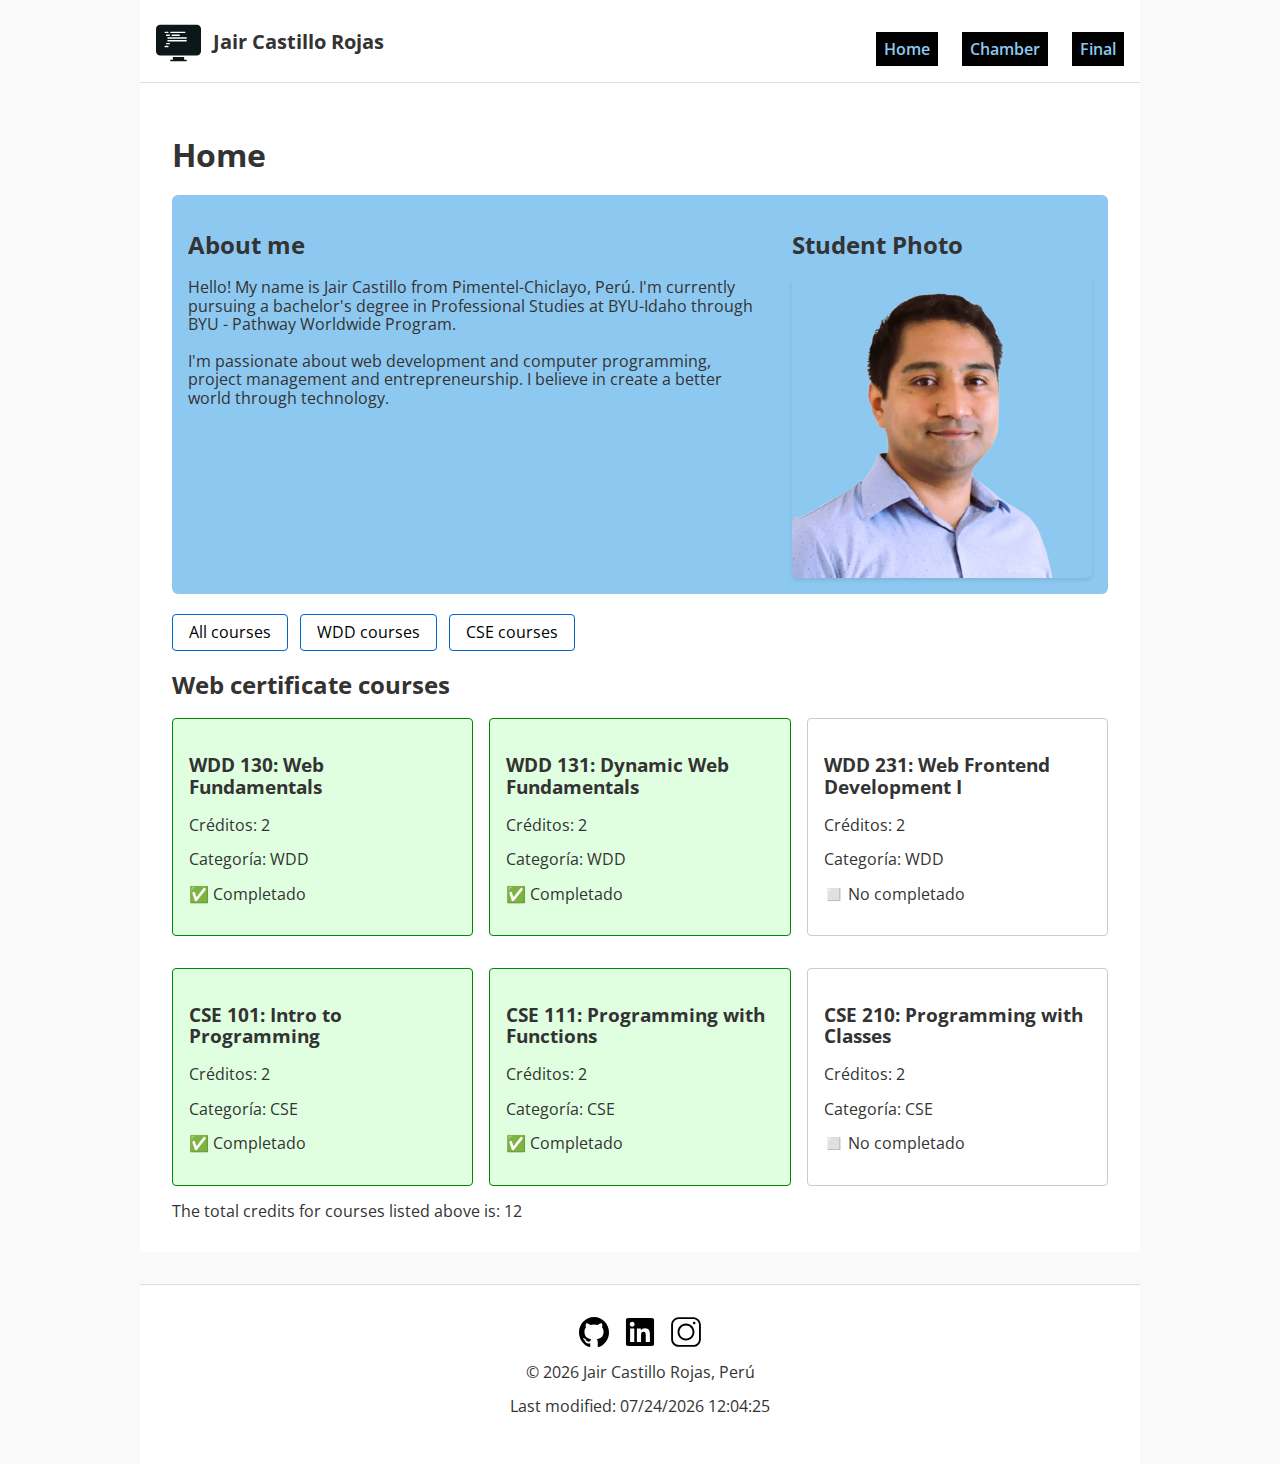
<file: index.html>
<!DOCTYPE html>
<html lang="en">
    <head>
        <meta charset="UTF-8">
        <meta name="viewport" content="width=device-width, initial-scale=1.0">
        <title>Jair Castillo Rojas</title>
        <meta name="author" content="Jair Castillo Rojas">
        <meta name="description" content="This is my personal homepage for WDD 231 course at BYU-Idaho through BYU - Pathway Worldwide Program.">
        <meta property="og:title" content="Jair Castillo Rojas - Personal homepage for WDD 231">
        <meta property="og:description" content="This is my personal homepage for WDD 231 course at BYU-Idaho through BYU - Pathway Worldwide Program.">
        <meta property="og:locale" content="en_US">
        <link rel="preconnect" href="https://fonts.googleapis.com">
        <link rel="preconnect" href="https://fonts.gstatic.com" crossorigin>
        <link href="https://fonts.googleapis.com/css2?family=Open+Sans:wght@400;500&family=Roboto:wght@400;700;900&display=swap" rel="stylesheet">
        <link rel="stylesheet" href="styles/normalize.css">
        <link rel="stylesheet" href="styles/small.css">
        <link rel="stylesheet" href="styles/large.css">
        <link rel="icon" href="favicon.ico">
        <script src="scripts/navigations.js" defer></script>
        <script src="scripts/date.js" defer></script>
        <script src="scripts/course.js" defer></script>
    </head>
    <body>
        <header>
            <div class="header-container">
                <div class="logo">
                    <img src="images/logo.svg" alt="Logo of the site" loading="lazy">
                    <span class="site-title">Jair Castillo Rojas</span>
                </div>
                <button class="menu-toggle" aria-controls="primary-nav" aria-expanded="false">
                    <span class="icon-open">☰</span>
                    <span class="icon-close">✖</span>
                </button>
            </div>
            <nav id="primary-nav" class="navigation">
                <ul>
                    <li><a href="index.html">Home</a></li>
                    <li><a href="chamber/index.html">Chamber</a></li>
                    <li><a href="final/index.html">Final</a></li>
                </ul>
            </nav>
        </header>
        <main>
            <h1>Home</h1>
            <section id="about">
                <section>
                    <h2>About me</h2>
                    <p>Hello! My name is Jair Castillo from Pimentel-Chiclayo, Perú. I'm currently pursuing a bachelor's degree in Professional Studies at BYU-Idaho through BYU - Pathway Worldwide Program.<br><br>
                    I'm passionate about web development and computer programming, project management and entrepreneurship. I believe in create a better world through technology.</p>
                </section>

                <section id="student-photo">
                    <h2>Student Photo</h2>
                    <img src="images/student_photo.webp" alt="Photo of Jair Castillo">
                </section>
            </section>
            <section>
                <div id="filter-buttons">
                    <button data-filter="all">All courses</button>
                    <button data-filter="wdd">WDD courses</button>
                    <button data-filter="cse">CSE courses</button>
                </div>
                <h2>Web certificate courses</h2>
                <div id="courses-container"></div>
                <div id="credits-total">
                    The total credits for courses listed above is: <span id="total-credits">0</span>
                </div>
            </section>
        </main>
        <footer>
            <div class="social">
                <a href="https://github.com/JairCastilloR" target="_blank" rel="noopener">
                    <img src="images/github.svg" alt="GitHub logo" loading="lazy" width="30" height="30">
                </a>
                <a href="https://www.linkedin.com/in/jair-castillo-rojas-6b649818/" target="_blank" rel="noopener">
                    <img src="images/linkedin.svg" alt="LinkedIn logo" loading="lazy" width="30" height="30">
                </a>
                <a href="#" target="_blank" rel="noopener">
                    <img src="images/instagram.svg" alt="Instagram logo" loading="lazy" width="30" height="30">
                </a>
            </div>
            <p>&copy; <span id="currentYear"></span> Jair Castillo Rojas, Perú</p>
            <p>Last modified: <span id="lastModified"></span></p>
        </footer>
    </body>
</html>
</file>
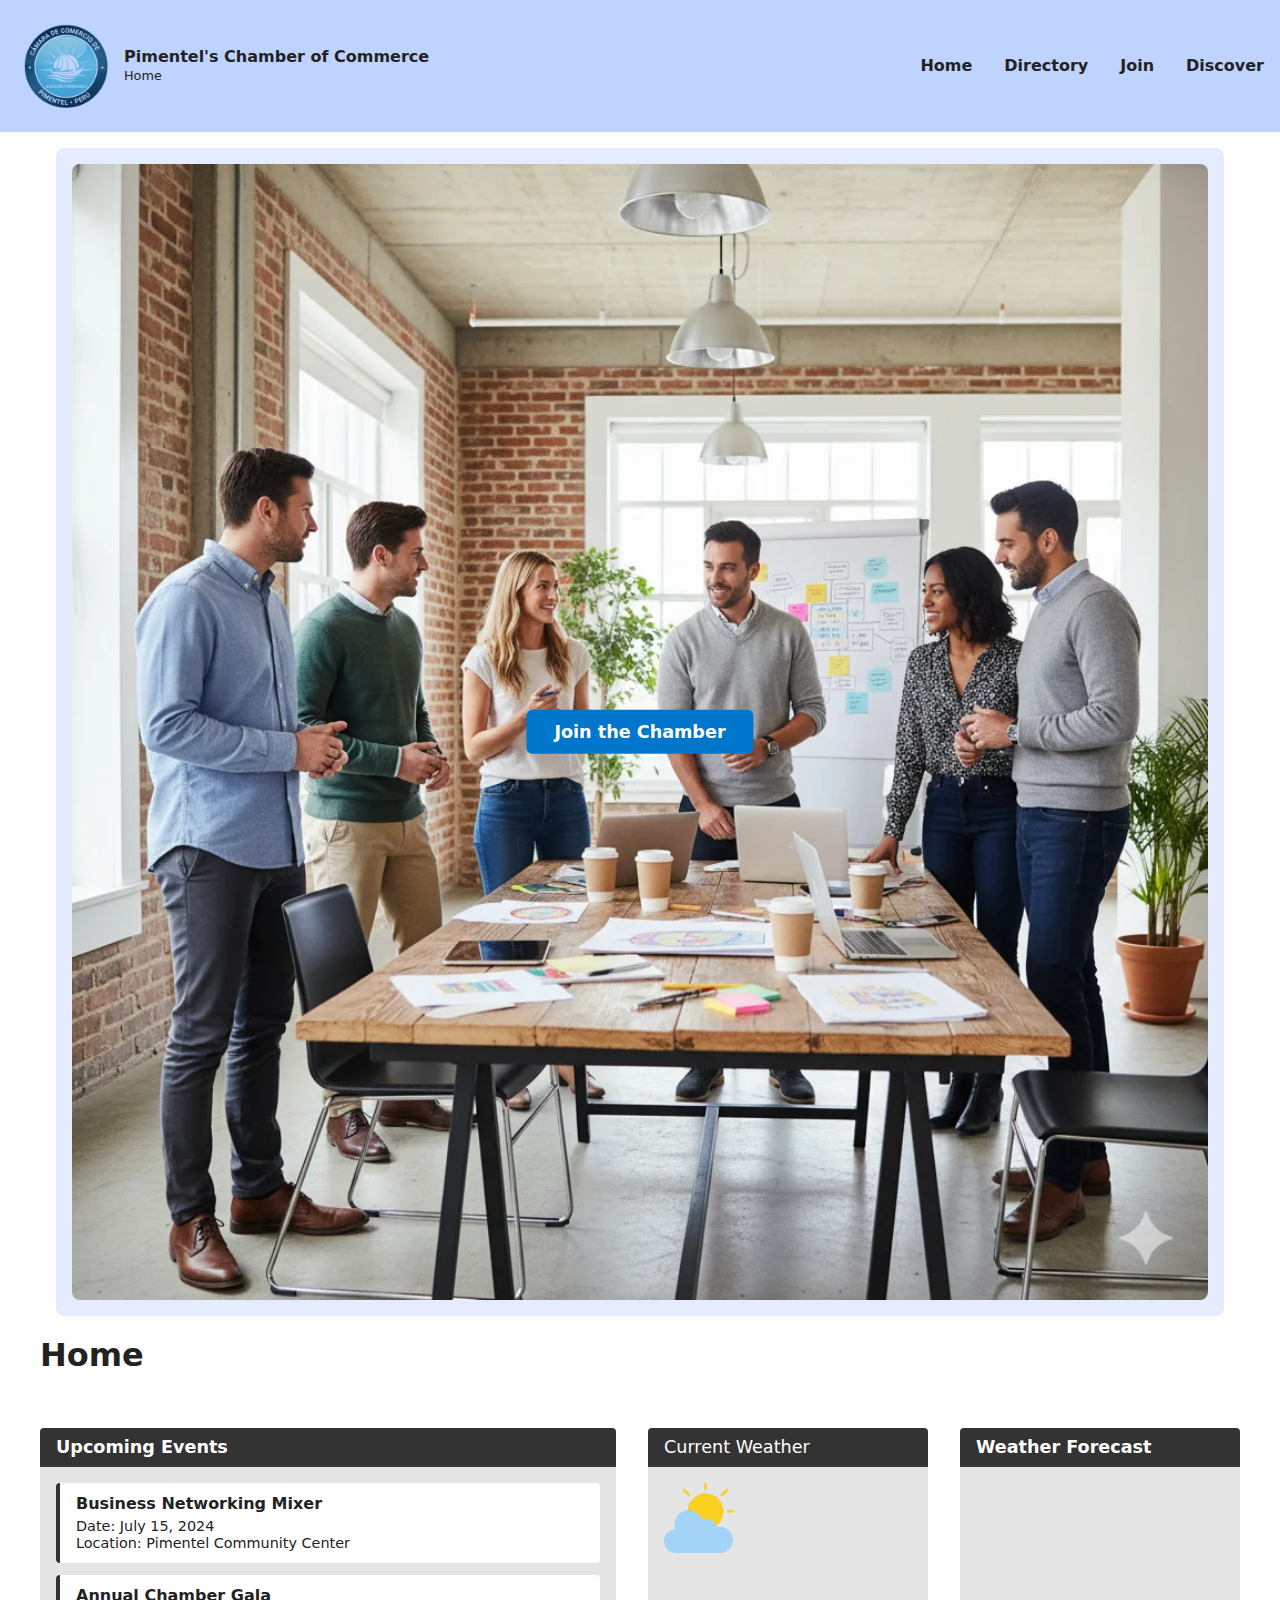
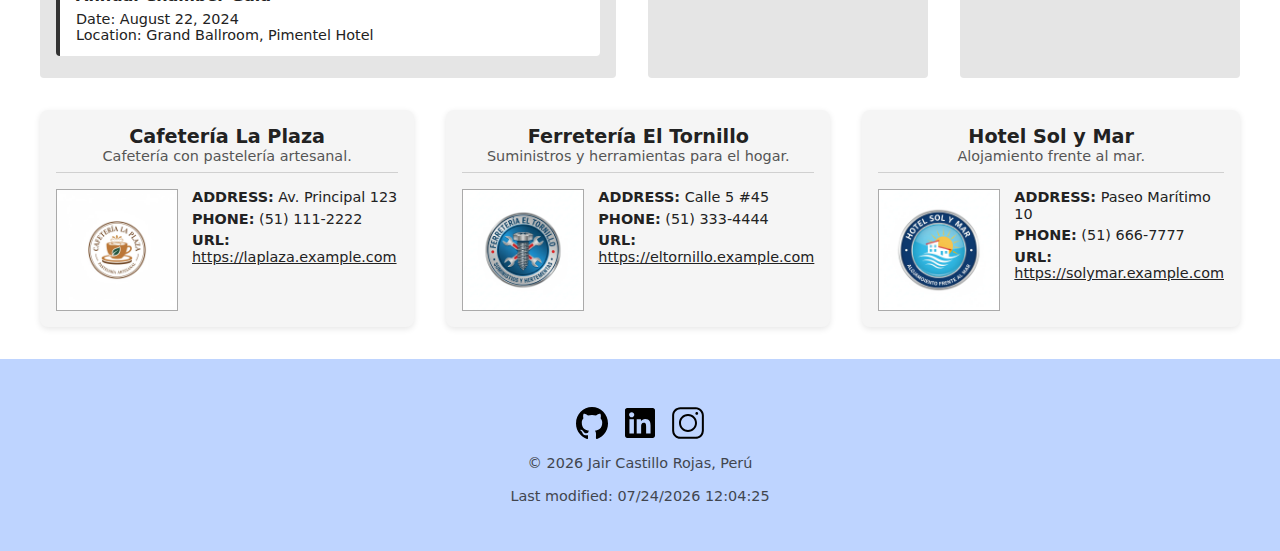
<file: chamber/index.html>
<!doctype html>
<html lang="es">
<head>
  <meta charset="utf-8">
  <meta name="viewport" content="width=device-width, initial-scale=1">
  <title>Chamber of Commerce Home</title>
  <meta name="description" content="Discover the Pimentel Chamber of Commerce and how we can help your business.">
  <meta name="author" content="Jair Castillo Rojas - WDD 231">
  <meta property="og:title" content="Chamber of Commerce Home">
  <meta property="og:description" content="Discover the Pimentel Chamber of Commerce and how we can help your business.">
  <meta property="og:image" content="images/logo.webp">
  <meta property="og:url" content="https://jaircastillorojas.github.io/wdd231/chamber/index.html">
  <meta property="og:image" content="https://jaircastillor.github.io/wdd231/chamber/images/chamber.webp">

  <link rel="preconnect" href="https://fonts.googleapis.com">
  <link rel="preconnect" href="https://fonts.gstatic.com" crossorigin>
  <link href="https://fonts.googleapis.com/css2?family=Open+Sans:wght@400;500&family=Roboto:wght@400;700;900&display=swap" rel="stylesheet">
  <link rel="stylesheet" href="styles/normalize.css">
  <link rel="stylesheet" href="styles/home.css">
  <link rel="icon" href="favicon.ico">

  <script src="scripts/navigation.js" type="module"></script>
  <script src="scripts/directory.js" type="module"></script>
  <script src="scripts/date.js" type="module"></script>
  <script src="scripts/spotlight.mjs" type="module"></script>
  <script src="scripts/weather-spotlights.mjs" type="module"></script>
</head>

<body>
  <header>
    <div class="header-container">
        <div class="brand">
            <img src="images/logo.webp" alt="Chamber Logo" loading="lazy" width="100" height="100">
            <div>
                <strong>Pimentel's Chamber of Commerce</strong><br>
                <small>Home</small>
            </div>
        </div>
        <button class="menu-toggle" aria-controls="navMenu" aria-expanded="false">
            <span class="icon-open">☰</span>
            <span class="icon-close">✖</span>
        </button>
    </div>
    <nav id="navMenu">
      <a href="index.html">Home</a>
      <a href="directory.html" class="active">Directory</a>
      <a href="#">Join</a>
      <a href="#">Discover</a>
    </nav>
  </header>

  <main>
    <section class="hero">
        <img src="images/chamber.webp" alt="Chamber of Commerce Building">

        <div class="hero-overlay">
            <a href="join.html" class="cta-btn">Join the Chamber</a>
        </div>
    </section>

    <div class="container">
        <h1>Home</h1>
        <div class="home-sections">
            <section id="events">
                <h2>Upcoming Events</h2>
                <div id="events-data">    
                    <div>
                        <h3>Business Networking Mixer</h3>
                        <p>Date: July 15, 2024</p>
                        <p>Location: Pimentel Community Center</p>
                    </div>
                    <div>
                        <h3>Annual Chamber Gala</h3>
                        <p>Date: August 22, 2024</p>
                        <p>Location: Grand Ballroom, Pimentel Hotel</p>
                    </div>
                </div>
            </section>
            <section class="weather">
                <div class="current-weather">
                    <div class="weather-content">
                        <img id="weather-icon" src="images/weather.svg" alt="weather icon">
                        <div class="weather-details">
                            <p id="current-temp"></p>
                            <p id="current-desc"></p>
                            <p id="high-low"></p>
                            <p id="humidity"></p>
                            <p id="sunrise"></p>
                            <p id="sunset"></p>
                        </div>
                    </div>
                </div>
                <div class="forecast">
                    <h2>Weather Forecast</h2>
                    <div id="forecast"></div>
                </div>
            </section>
        </div>
        <div class="members-spotlight">
            <section id="directory" class="members-grid">
            </section>
        </div>
    </div>
  </main>

  <footer>
    <div class="social">
                <a href="https://github.com/JairCastilloR" target="_blank" rel="noopener">
                    <img src="images/github.svg" alt="GitHub logo" loading="lazy" width="30" height="30">
                </a>
                <a href="https://www.linkedin.com/in/jair-castillo-rojas-6b649818/" target="_blank" rel="noopener">
                    <img src="images/linkedin.svg" alt="LinkedIn logo" loading="lazy" width="30" height="30">
                </a>
                <a href="#" target="_blank" rel="noopener">
                    <img src="images/instagram.svg" alt="Instagram logo" loading="lazy" width="30" height="30">
                </a>
    </div>
    <p>&copy; <span id="year"></span> Jair Castillo Rojas, Perú</p>
    <p>Last modified: <span id="lastMod"></span></p>
  </footer>
</body>
</html>
</file>
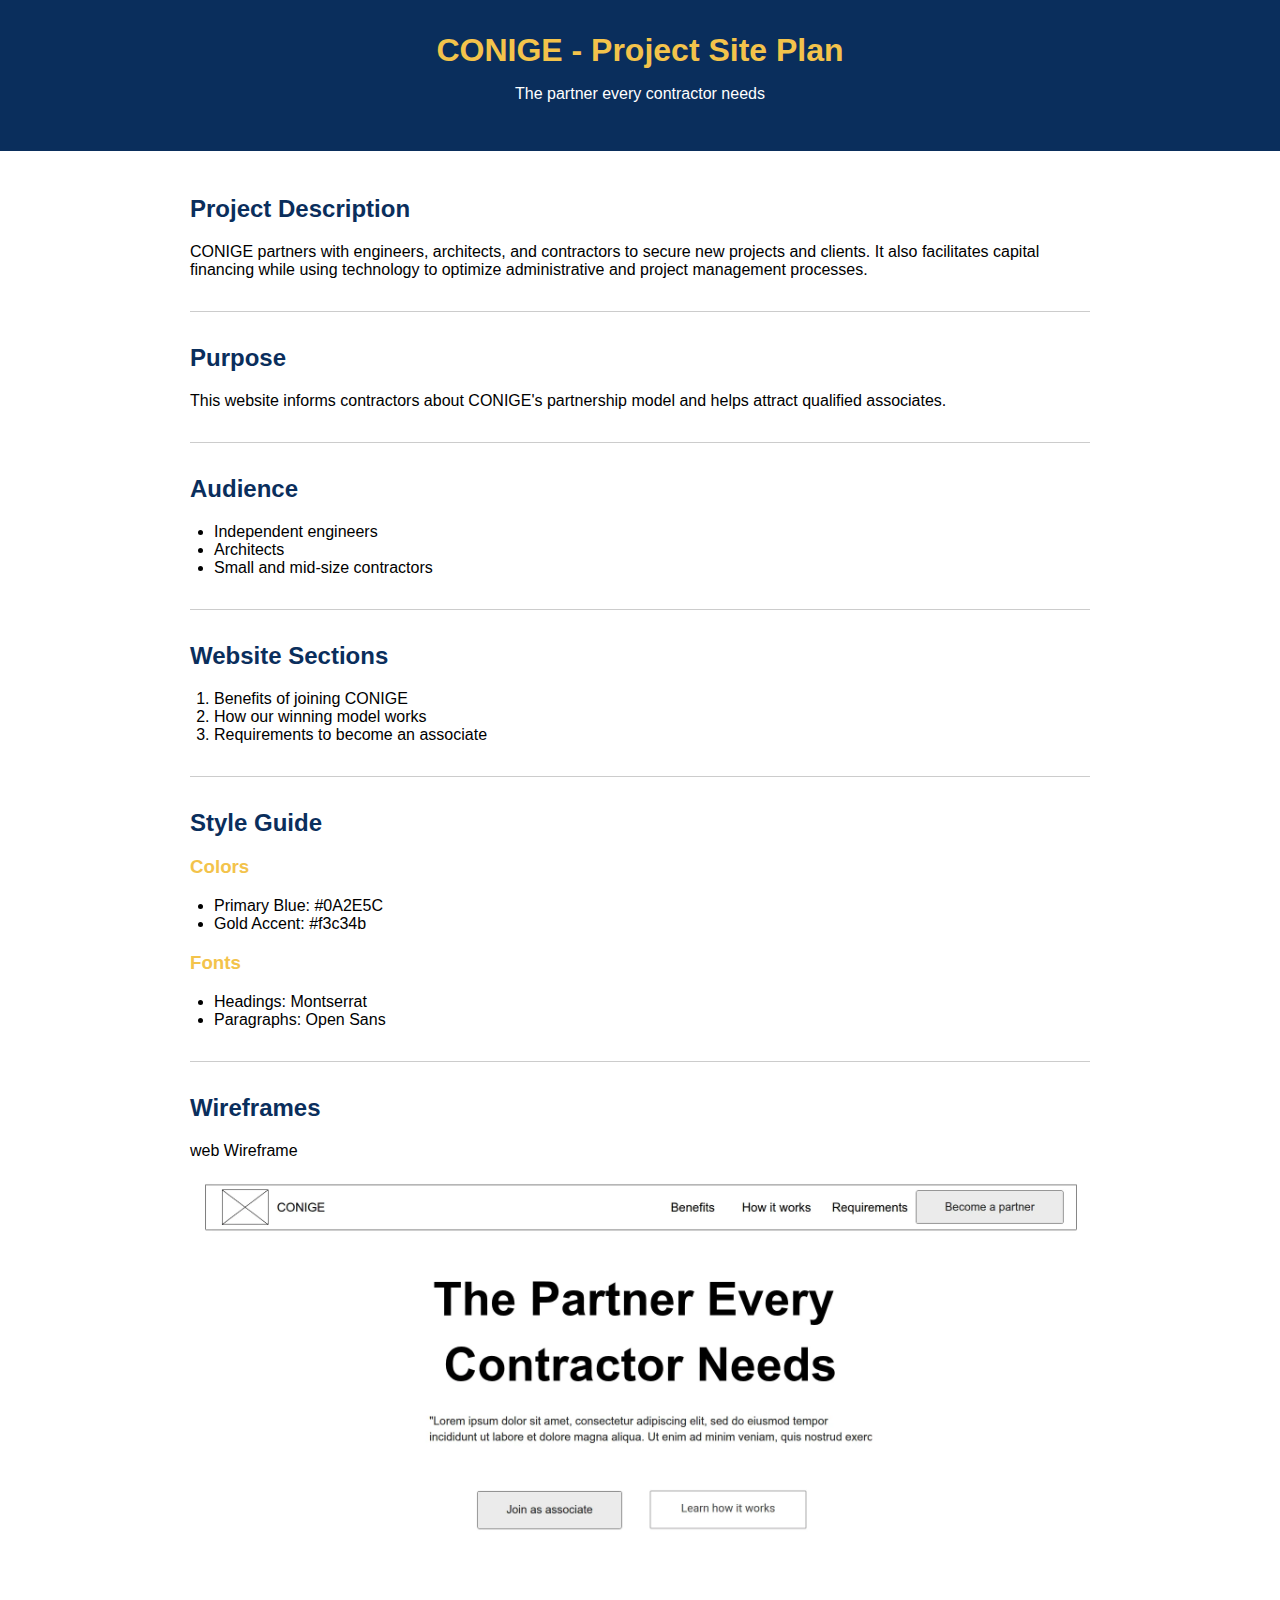
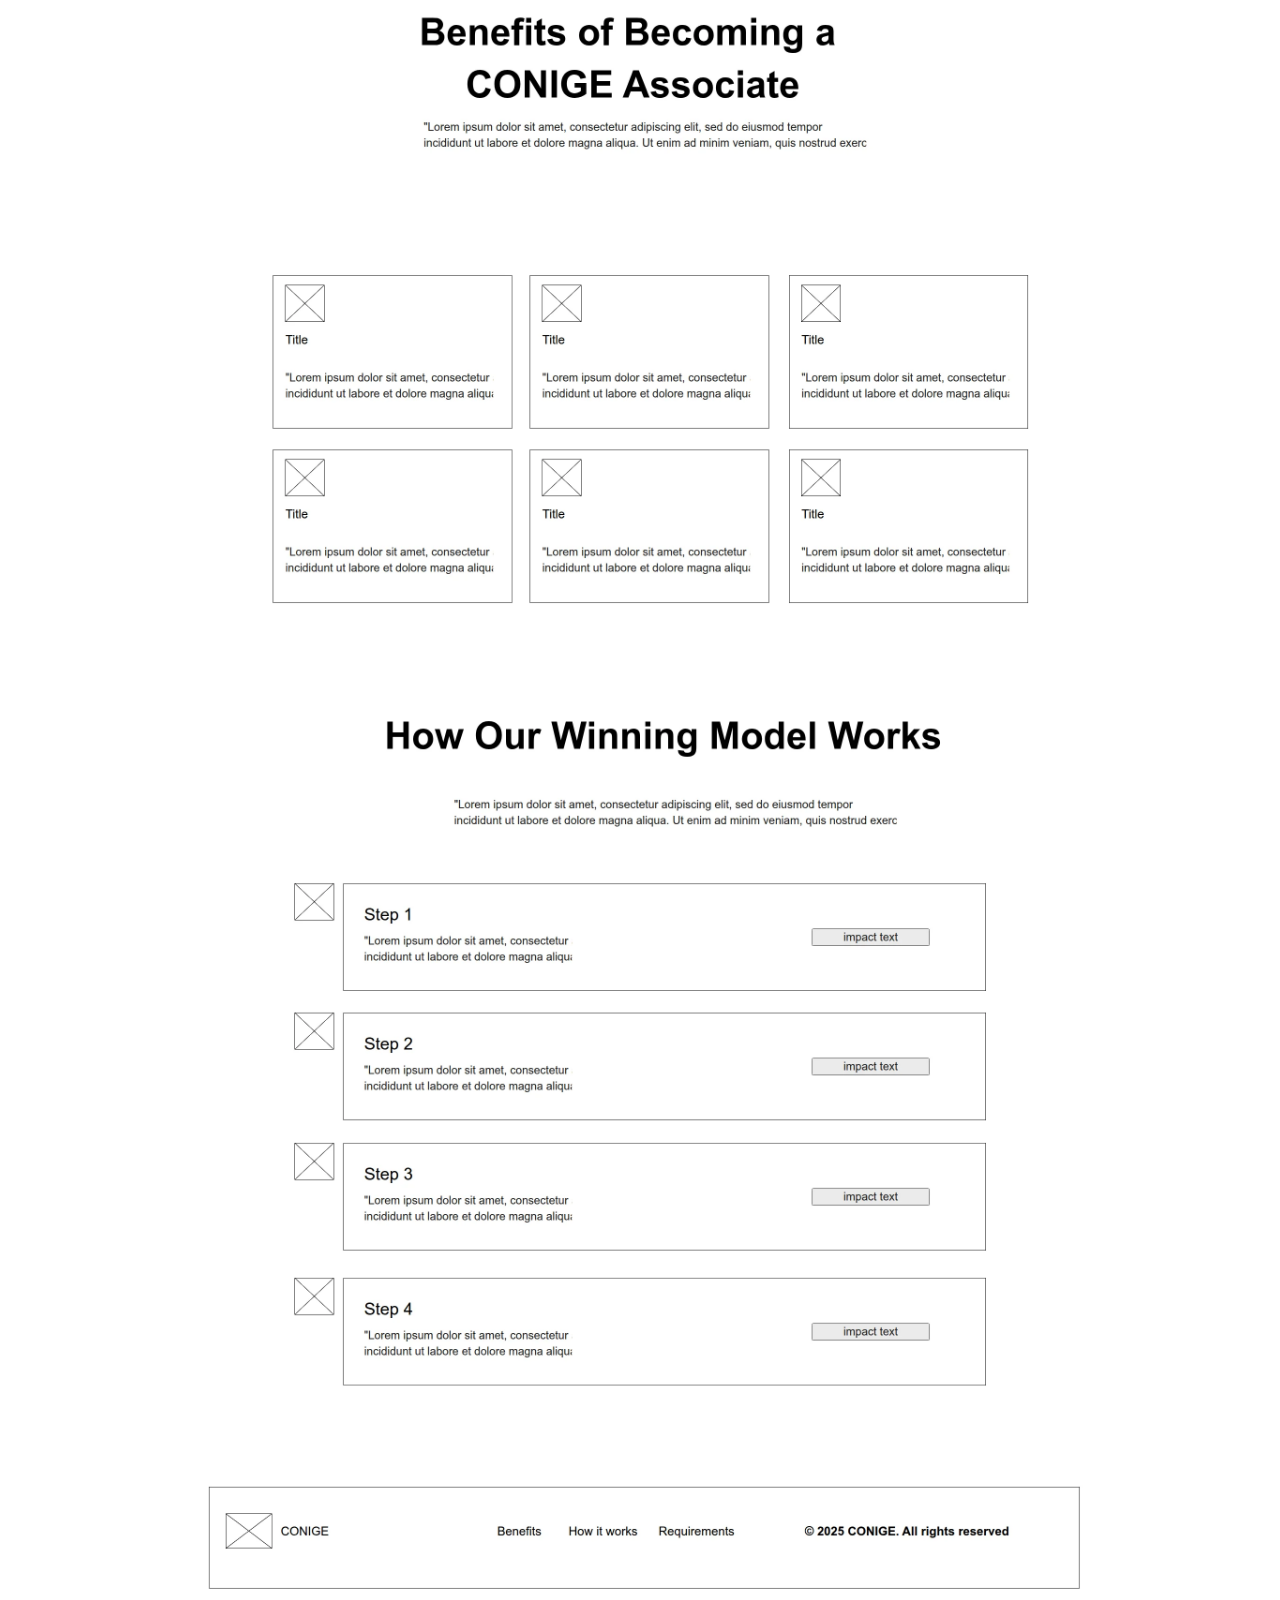
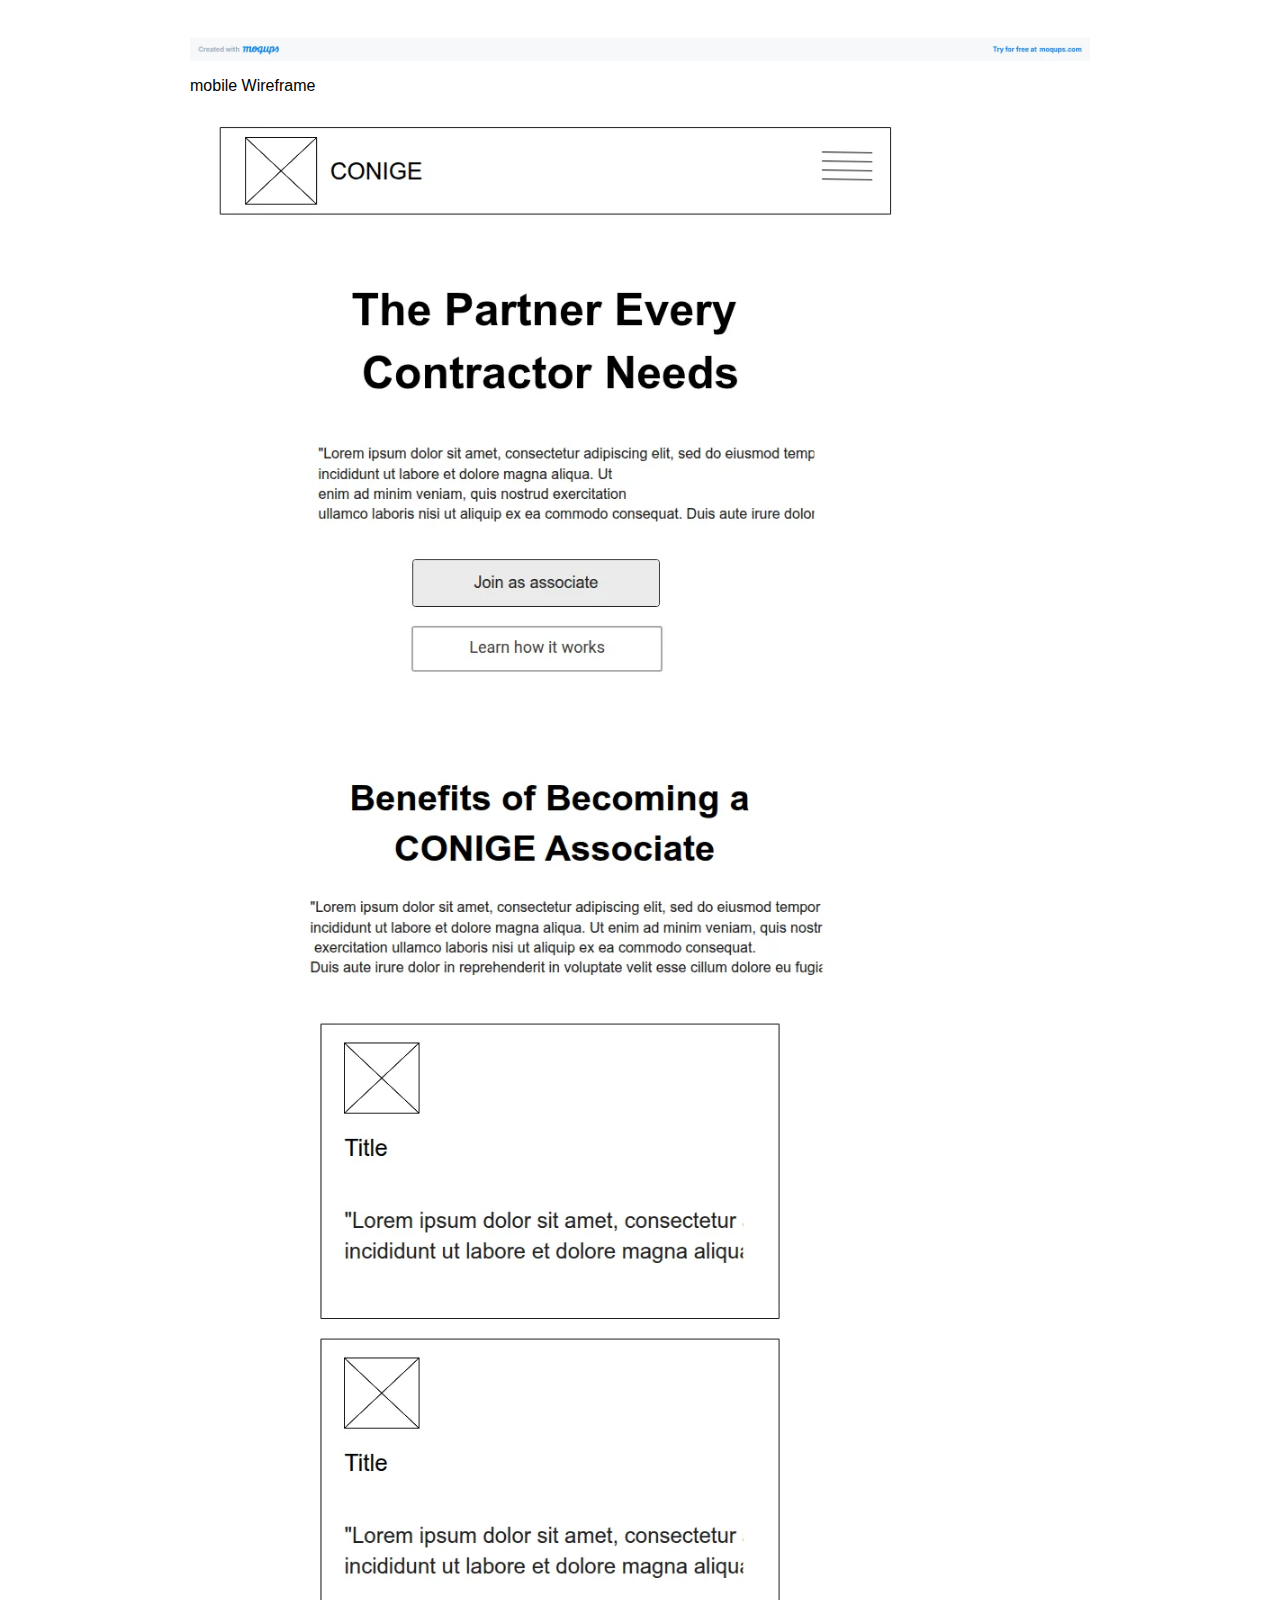
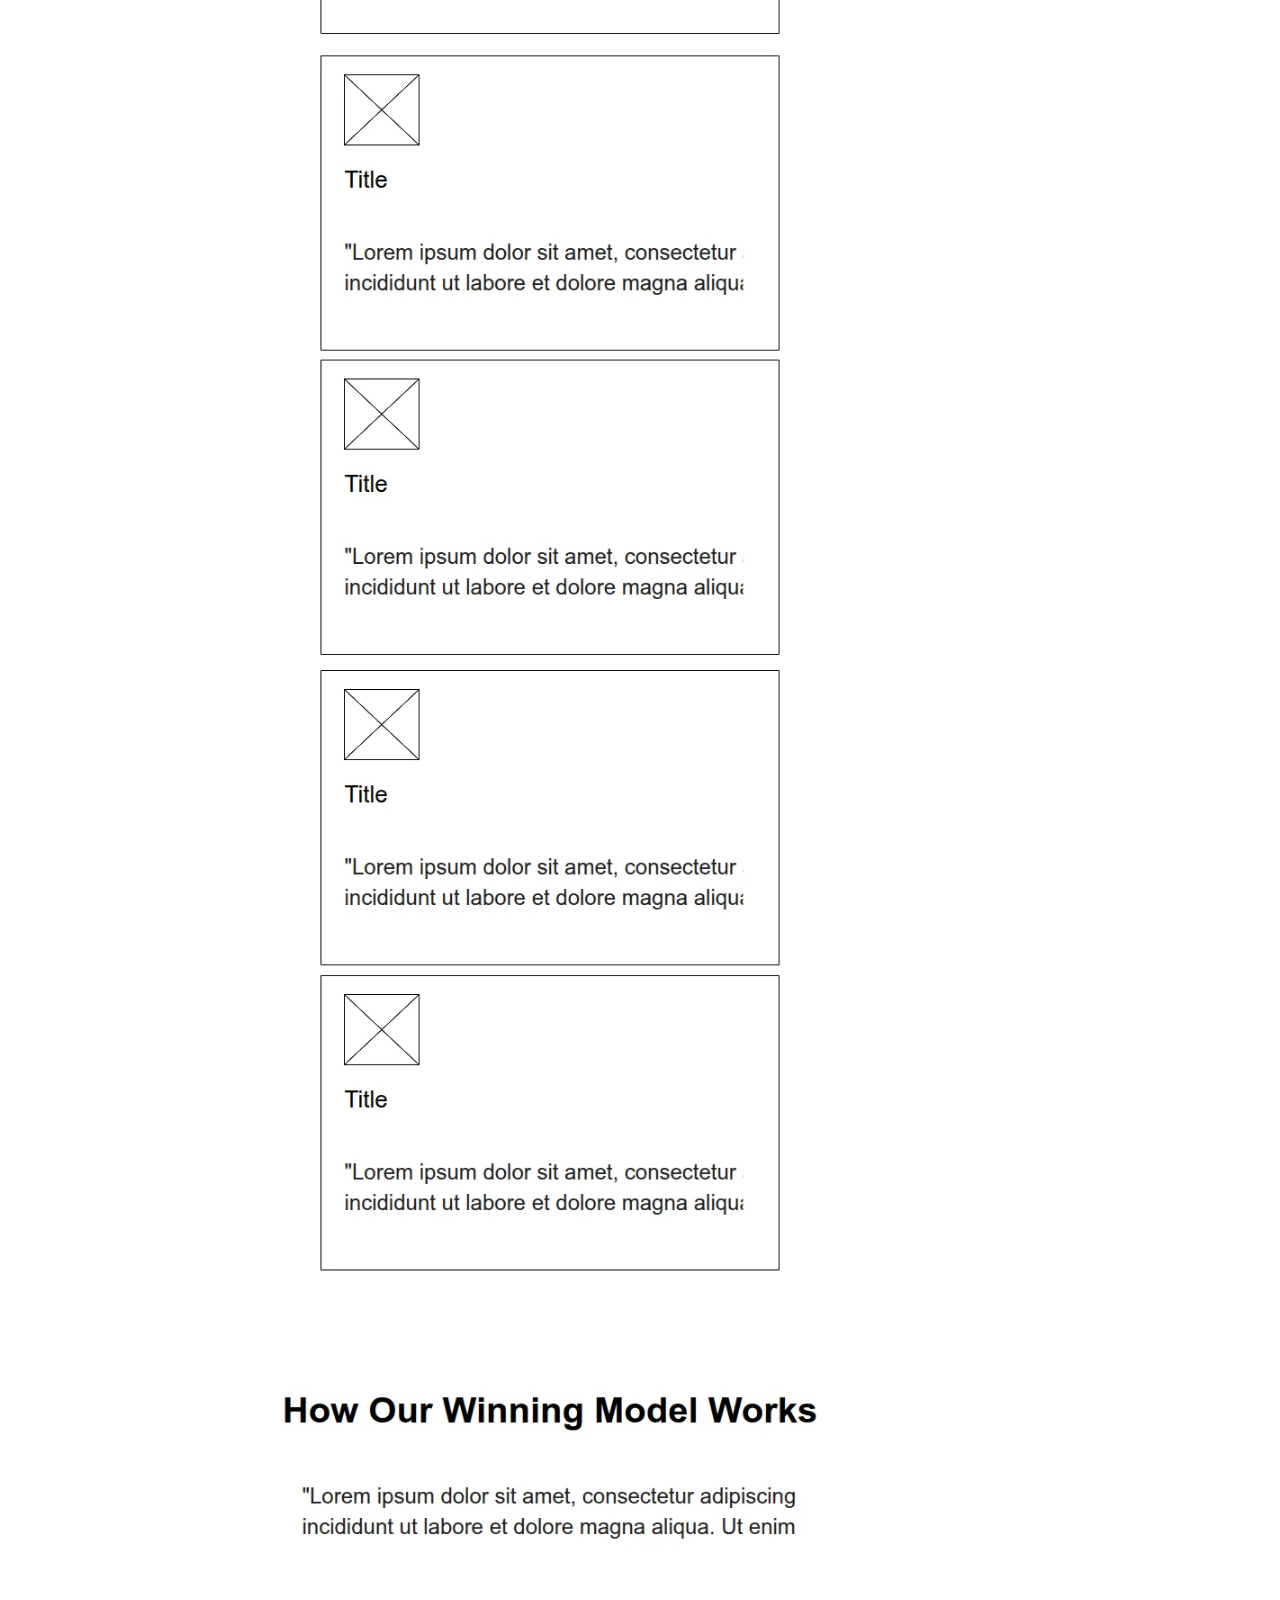
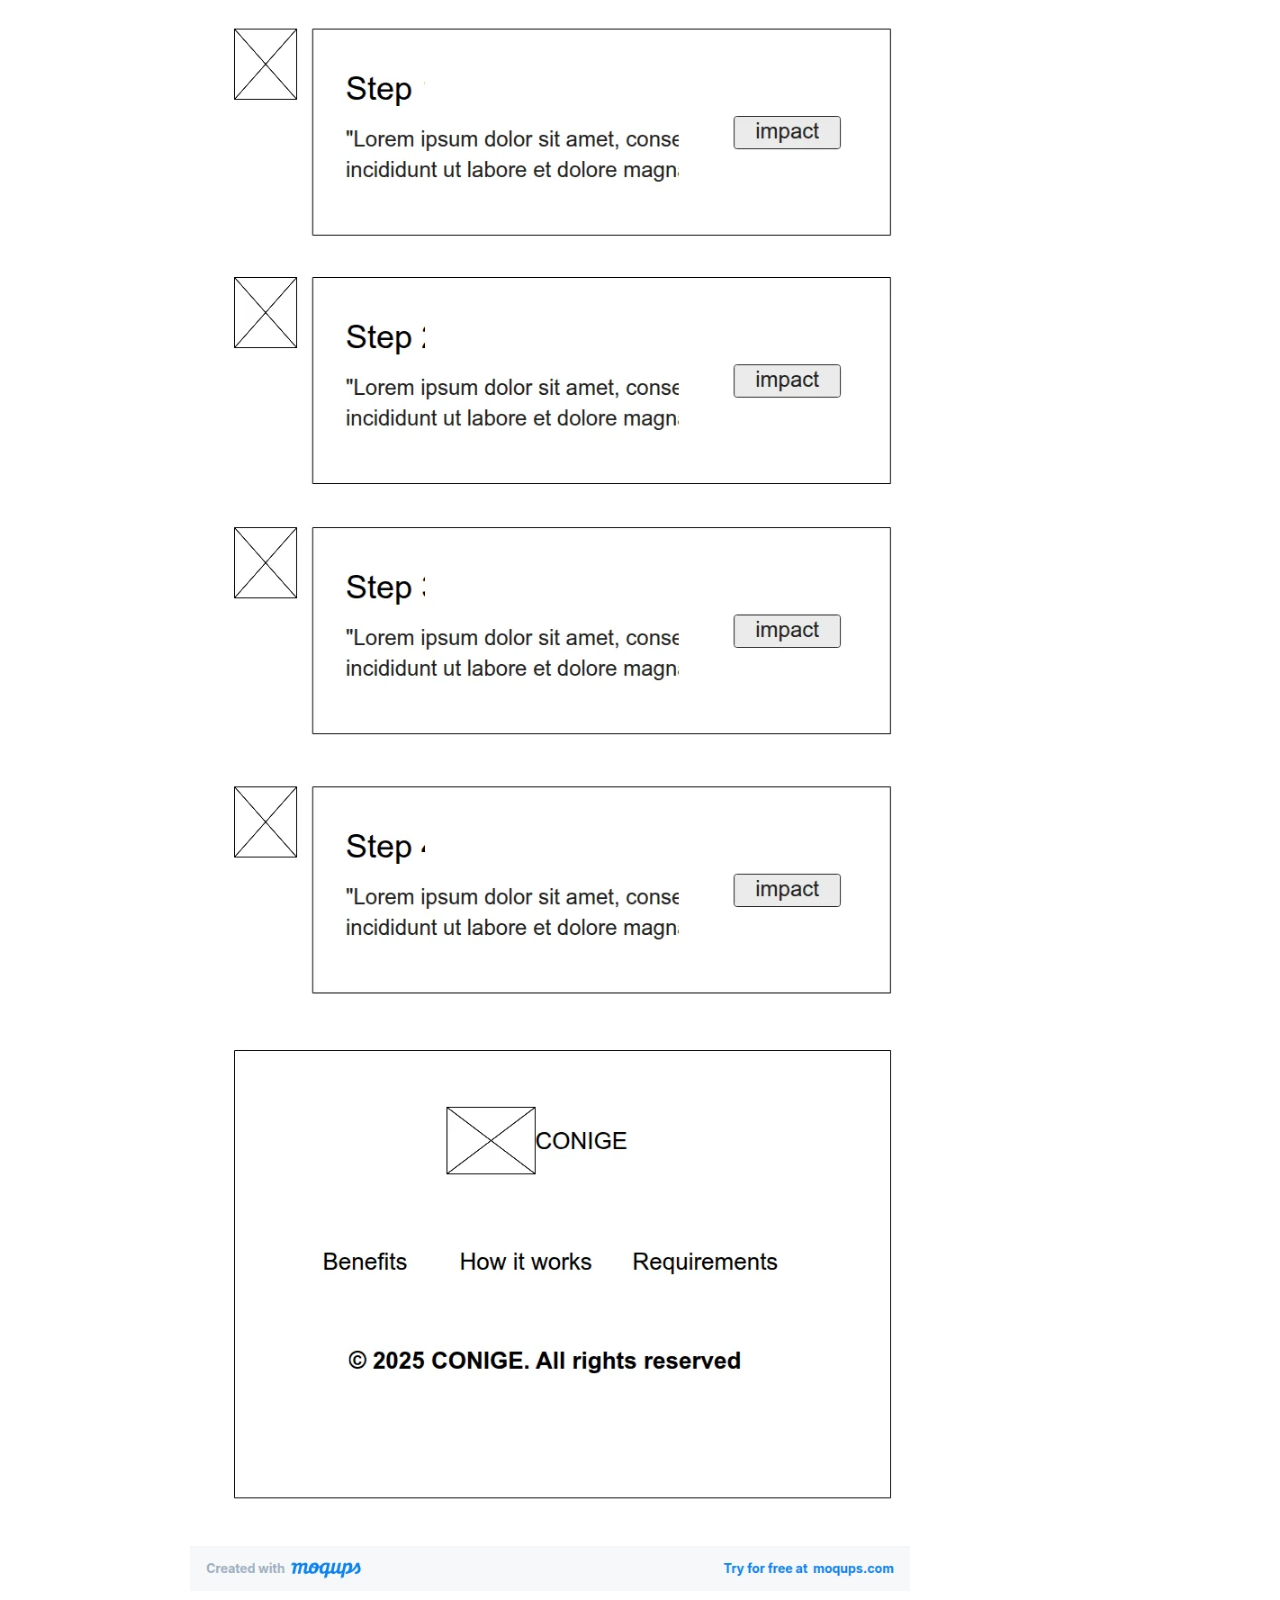
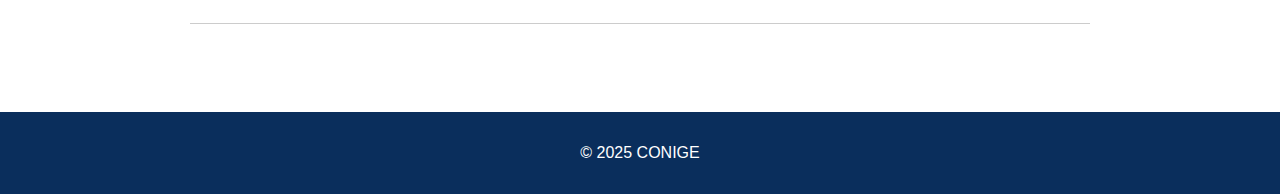
<file: siteplan.html>
<!DOCTYPE html>
<html lang="en">
<head>
  <meta charset="UTF-8" />
  <meta name="viewport" content="width=device-width, initial-scale=1.0" />
  <meta name="author" content="Jair Castillo Rojas">
  <meta name="description" content="Site plan for CONIGE project website. The partner every contractor needs">
  <title>CONIGE - Project Site Plan</title>
  <link rel="stylesheet" href="styles/siteplan.css" />
</head>
<body>
  <header>
    <h1>CONIGE - Project Site Plan</h1>
    <p>The partner every contractor needs</p>
  </header>

  <main>
    <section>
      <h2>Project Description</h2>
      <p>
        CONIGE partners with engineers, architects, and contractors to secure new
        projects and clients. It also facilitates capital financing while using
        technology to optimize administrative and project management processes.
      </p>
    </section>

    <section>
      <h2>Purpose</h2>
      <p>
        This website informs contractors about CONIGE's partnership model and
        helps attract qualified associates.
      </p>
    </section>

    <section>
      <h2>Audience</h2>
      <ul>
        <li>Independent engineers</li>
        <li>Architects</li>
        <li>Small and mid-size contractors</li>
      </ul>
    </section>

    <section>
      <h2>Website Sections</h2>
      <ol>
        <li>Benefits of joining CONIGE</li>
        <li>How our winning model works</li>
        <li>Requirements to become an associate</li>  
      </ol>
    </section>

    <section>
      <h2>Style Guide</h2>
      <h3>Colors</h3>
      <ul>
        <li>Primary Blue: #0A2E5C</li>
        <li>Gold Accent: #f3c34b</li>
      </ul>

      <h3>Fonts</h3>
      <ul>
        <li>Headings: Montserrat</li>
        <li>Paragraphs: Open Sans</li>
      </ul>
    </section>

    <section>
      <h2>Wireframes</h2>
      <p>web Wireframe</p>
      <img src="images/Page.webp" alt="Chamber Logo" loading="lazy" width="100%">
      <p>mobile Wireframe</p>
      <img src="images/mobile.webp" alt="Chamber Logo" loading="lazy" width="80%">
    </section>
  </main>

  <footer>
    <p>© 2025 CONIGE</p>
  </footer>
</body>
</html>
</file>
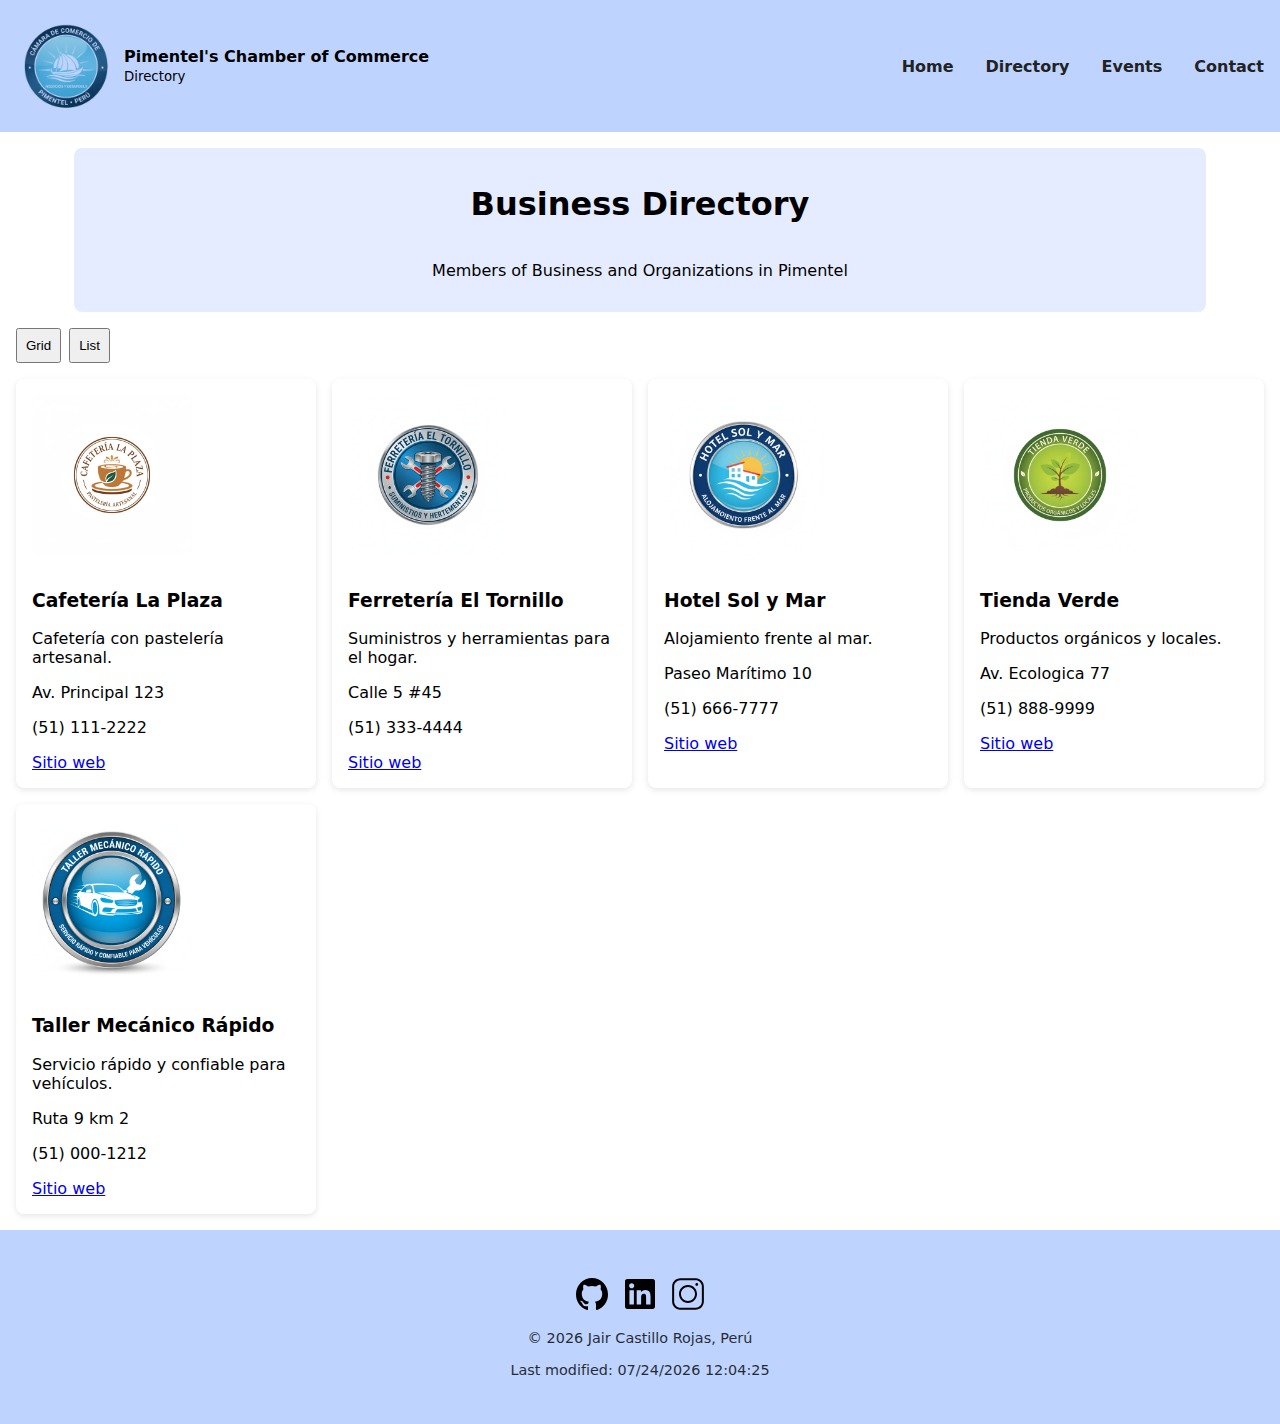
<file: chamber/directory.html>
<!doctype html>
<html lang="es">
<head>
  <meta charset="utf-8">
  <meta name="viewport" content="width=device-width, initial-scale=1">
  <title>Chamber of Commerce Directory</title>
  <meta name="description" content="Directory of members of the Chamber of Commerce of Pimentel.">
  <meta name="author" content="Jair Castillo Rojas - WDD 231">
  <meta property="og:title" content="Chamber of Commerce Directory">
  <meta property="og:description" content="Directory of members of the Chamber of Commerce of Pimentel.">
  <meta property="og:image" content="images/logo.webp">

  <link rel="preconnect" href="https://fonts.googleapis.com">
  <link rel="preconnect" href="https://fonts.gstatic.com" crossorigin>
  <link href="https://fonts.googleapis.com/css2?family=Open+Sans:wght@400;500&family=Roboto:wght@400;700;900&display=swap" rel="stylesheet">
  <link rel="stylesheet" href="https://necolas.github.io/normalize.css/latest/normalize.css">
  <link rel="stylesheet" href="styles/small.css">
  <link rel="stylesheet" href="styles/large.css" media="screen and (min-width: 640px)">
  <link rel="icon" href="favicon.ico">

  <script src="scripts/navigation.js" type="module"></script>
  <script src="scripts/directory.js" type="module"></script>
  <script src="scripts/date.js" type="module"></script>
</head>

<body>
  <header>
    <div class="header-container">
        <div class="brand">
            <img src="images/logo.webp" alt="Chamber Logo" loading="lazy" width="100" height="100">
            <div>
                <strong>Pimentel's Chamber of Commerce</strong><br>
                <small>Directory</small>
            </div>
        </div>
        <button class="menu-toggle" aria-controls="navMenu" aria-expanded="false">
            <span class="icon-open">☰</span>
            <span class="icon-close">✖</span>
        </button>
    </div>
    <nav id="navMenu">
      <a href="index.html">Home</a>
      <a href="directory.html" class="active">Directory</a>
      <a href="#">Events</a>
      <a href="#">Contact</a>
    </nav>
  </header>

  <main>
    <section class="hero">
      <h1>Business Directory</h1>
      <p>Members of Business and Organizations in Pimentel</p>
    </section>

    <section class="controls">
      <button id="gridBtn" class="active">Grid</button>
      <button id="listBtn">List</button>
    </section>

    <section id="directory" class="members"></section>
  </main>

  <footer>
    <div class="social">
                <a href="https://github.com/JairCastilloR" target="_blank" rel="noopener">
                    <img src="images/github.svg" alt="GitHub logo" loading="lazy" width="30" height="30">
                </a>
                <a href="https://www.linkedin.com/in/jair-castillo-rojas-6b649818/" target="_blank" rel="noopener">
                    <img src="images/linkedin.svg" alt="LinkedIn logo" loading="lazy" width="30" height="30">
                </a>
                <a href="#" target="_blank" rel="noopener">
                    <img src="images/instagram.svg" alt="Instagram logo" loading="lazy" width="30" height="30">
                </a>
    </div>
    <p>&copy; <span id="year"></span> Jair Castillo Rojas, Perú</p>
    <p>Last modified: <span id="lastMod"></span></p>
  </footer>
</body>
</html>
</file>
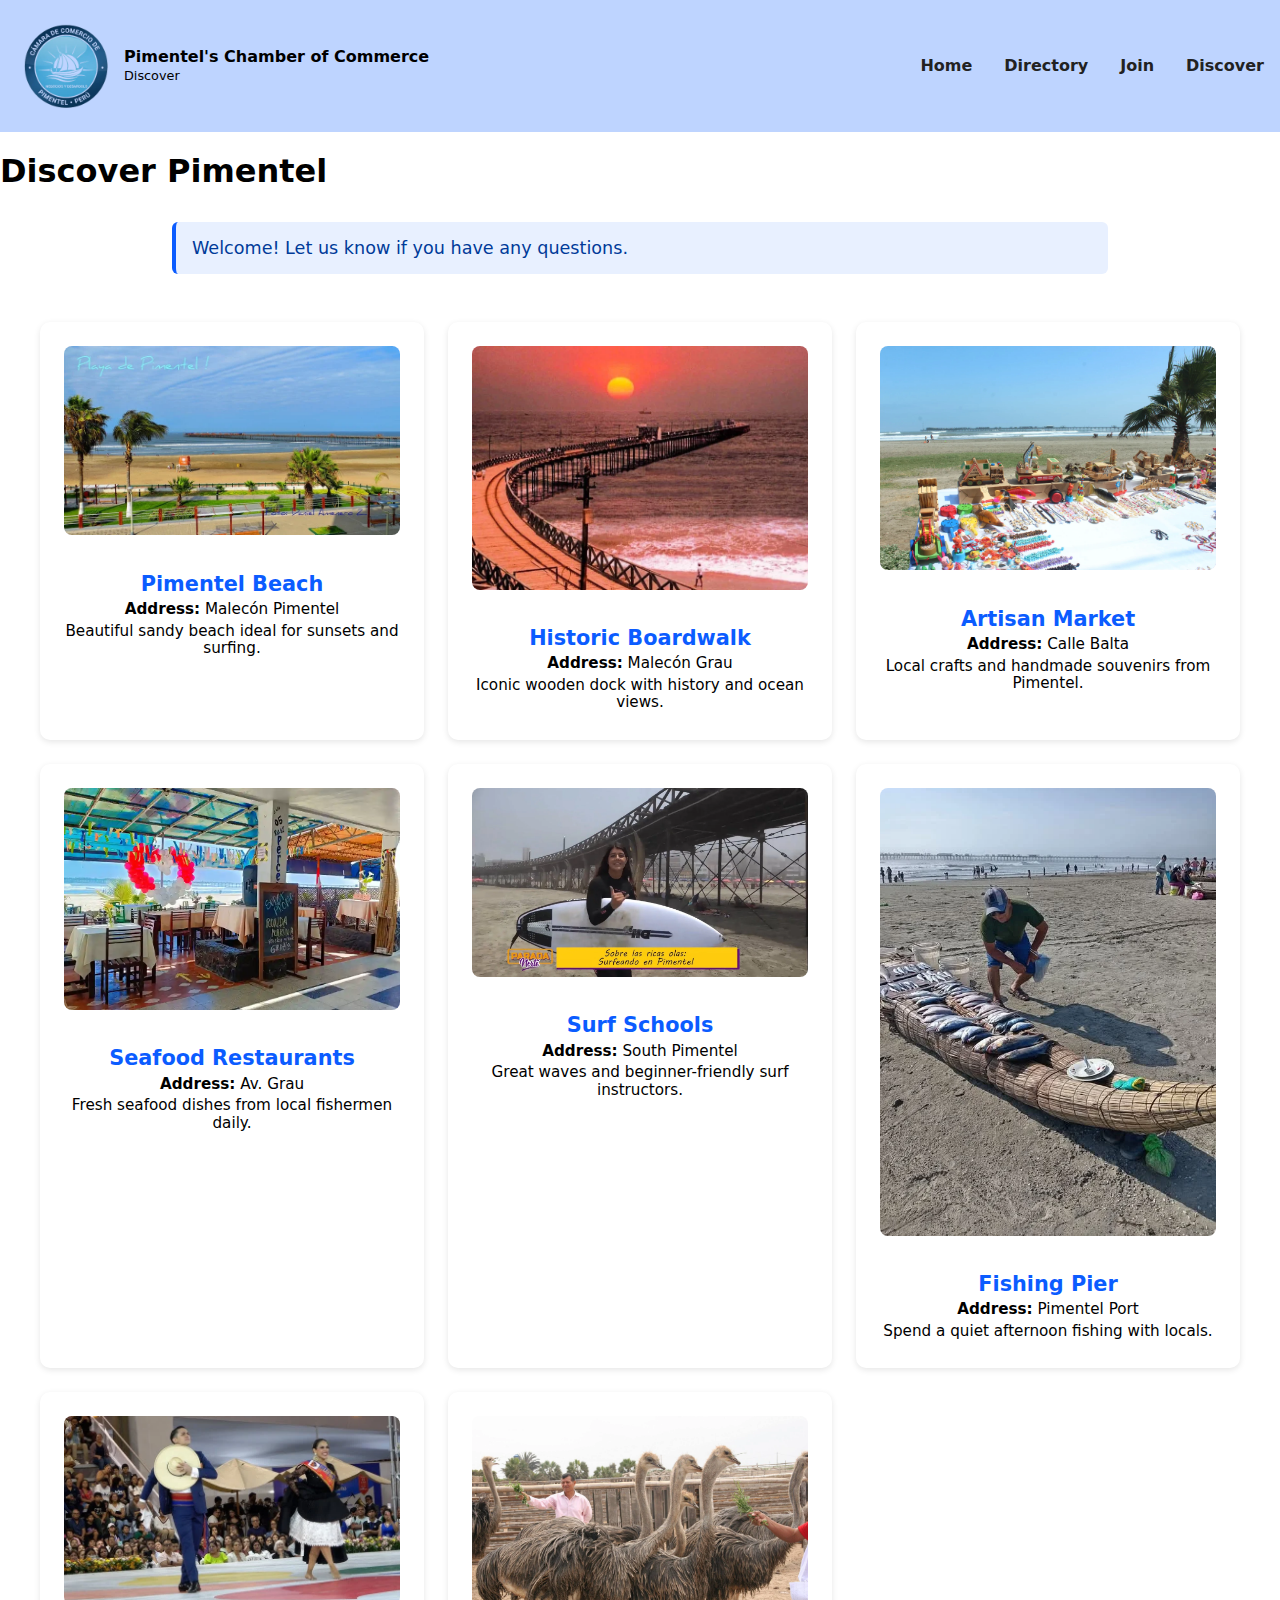
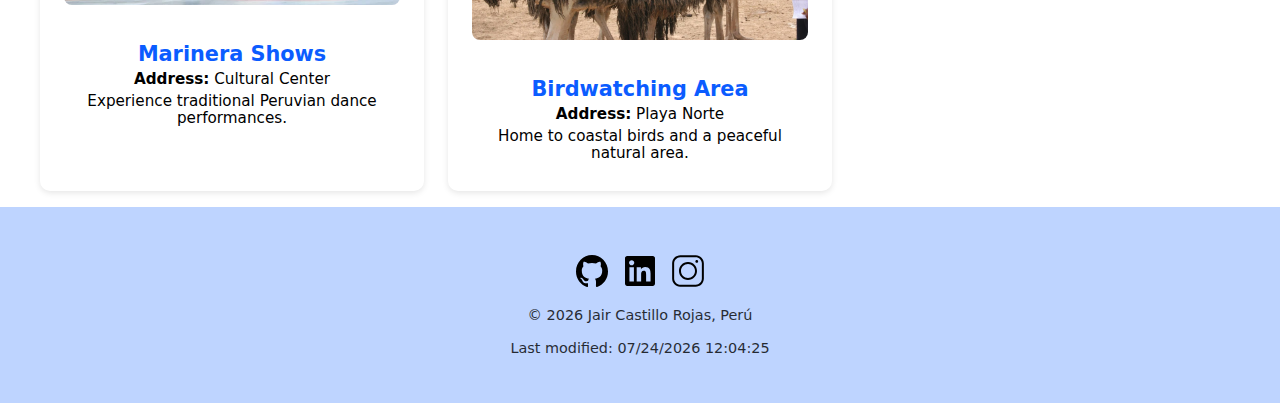
<file: chamber/discover.html>
<!doctype html>
<html lang="en">
<head>
  <meta charset="utf-8">
  <meta name="viewport" content="width=device-width, initial-scale=1">
  <title>Discover Pimentel</title>
  <meta name="description" content="Discover what to see and do in Pimentel, Peru. A guide to local attractions and activities.">
  <meta name="author" content="Jair Castillo Rojas - WDD 231">
  <meta property="og:title" content="Discover Pimentel">
  <meta property="og:description" content="Discover what to see and do in Pimentel, Peru. A guide to local attractions and activities.">
  <meta property="og:url" content="https://jaircastillor.github.io/wdd231/chamber/index.html">
  <meta property="og:image" content="https://jaircastillor.github.io/wdd231/chamber/images/chamber_meta.webp">

  <link rel="preconnect" href="https://fonts.googleapis.com">
  <link rel="preconnect" href="https://fonts.gstatic.com" crossorigin>
  <link href="https://fonts.googleapis.com/css2?family=Open+Sans:wght@400;500&family=Roboto:wght@400;700;900&display=swap" rel="stylesheet">
  <link rel="stylesheet" href="styles/normalize.css">
  <link rel="stylesheet" href="styles/small.css">
  <link rel="stylesheet" href="styles/large.css">
  <link rel="icon" href="favicon.ico">

  <script src="scripts/visit.js" defer></script>
  <script src="scripts/navigation.js" type="module"></script>
  <script src="scripts/date.js" type="module"></script>
</head>
<body>
  <header>
    <div class="header-container">
        <div class="brand">
            <img src="images/logo.webp" alt="Chamber Logo" loading="lazy" width="100" height="100">
            <div>
                <strong>Pimentel's Chamber of Commerce</strong><br>
                <small>Discover</small>
            </div>
        </div>
        <button class="menu-toggle" aria-controls="navMenu" aria-expanded="false">
            <span class="icon-open">☰</span>
            <span class="icon-close">✖</span>
        </button>
    </div>
    <nav id="navMenu">
      <a href="index.html">Home</a>
      <a href="directory.html">Directory</a>
      <a href="join.html">Join</a>
      <a href="discover.html" class="active">Discover</a>
    </nav>
  </header>

  <main>
    <h1>Discover Pimentel</h1>
    <div class="visit-message" id="visitMessage"></div>

    <section class="discover-container">
      <div class="interest-card">
        <img src="images/playa.webp" alt="Pimentel Beach" width="300" height="200">
        <h3>Pimentel Beach</h3>
        <p><strong>Address:</strong> Malecón Pimentel</p>
        <p>Beautiful sandy beach ideal for sunsets and surfing.</p>
      </div>

      <div class="interest-card">
        <img src="images/muelle.webp" alt="Historic Boardwalk" width="300" height="200">
        <h3>Historic Boardwalk</h3>
        <p><strong>Address:</strong> Malecón Grau</p>
        <p>Iconic wooden dock with history and ocean views.</p>
      </div>

      <div class="interest-card">
        <img src="images/artesanias.webp" alt="Artisan Market" width="300" height="200">
        <h3>Artisan Market</h3>
        <p><strong>Address:</strong> Calle Balta</p>
        <p>Local crafts and handmade souvenirs from Pimentel.</p>
      </div>

      <div class="interest-card">
        <img src="images/restaurant.webp" alt="Seafood Restaurants" width="300" height="200">
        <h3>Seafood Restaurants</h3>
        <p><strong>Address:</strong> Av. Grau</p>
        <p>Fresh seafood dishes from local fishermen daily.</p>
      </div>

      <div class="interest-card">
        <img src="images/surf.webp" alt="Surf Schools" width="300" height="200">
        <h3>Surf Schools</h3>
        <p><strong>Address:</strong> South Pimentel</p>
        <p>Great waves and beginner-friendly surf instructors.</p>
      </div>

      <div class="interest-card">
        <img src="images/pesca.webp" alt="Fishing Pier" width="300" height="200">
        <h3>Fishing Pier</h3>
        <p><strong>Address:</strong> Pimentel Port</p>
        <p>Spend a quiet afternoon fishing with locals.</p>
      </div>

      <div class="interest-card">
        <img src="images/marinera.webp" alt="Marinera Shows" width="300" height="200">
        <h3>Marinera Shows</h3>
        <p><strong>Address:</strong> Cultural Center</p>
        <p>Experience traditional Peruvian dance performances.</p>
      </div>

      <div class="interest-card">
        <img src="images/aves.webp" alt="Birdwatching Area" width="300" height="200">
        <h3>Birdwatching Area</h3>
        <p><strong>Address:</strong> Playa Norte</p>
        <p>Home to coastal birds and a peaceful natural area.</p>
      </div>
    </section>
  </main>

  <footer>
    <div class="social">
      <a href="https://github.com/JairCastilloR" target="_blank" rel="noopener"><img src="images/github.svg" alt="GitHub logo" width="30"></a>
      <a href="https://www.linkedin.com/in/jair-castillo-rojas-6b649818/" target="_blank" rel="noopener"><img src="images/linkedin.svg" alt="LinkedIn logo" width="30"></a>
      <a href="#"><img src="images/instagram.svg" alt="instagram logo" width="30"></a>
    </div>
    <p>&copy; <span id="year"></span> Jair Castillo Rojas, Perú</p>
    <p>Last modified: <span id="lastMod"></span></p>
  </footer>
</body>
</html>
</file>
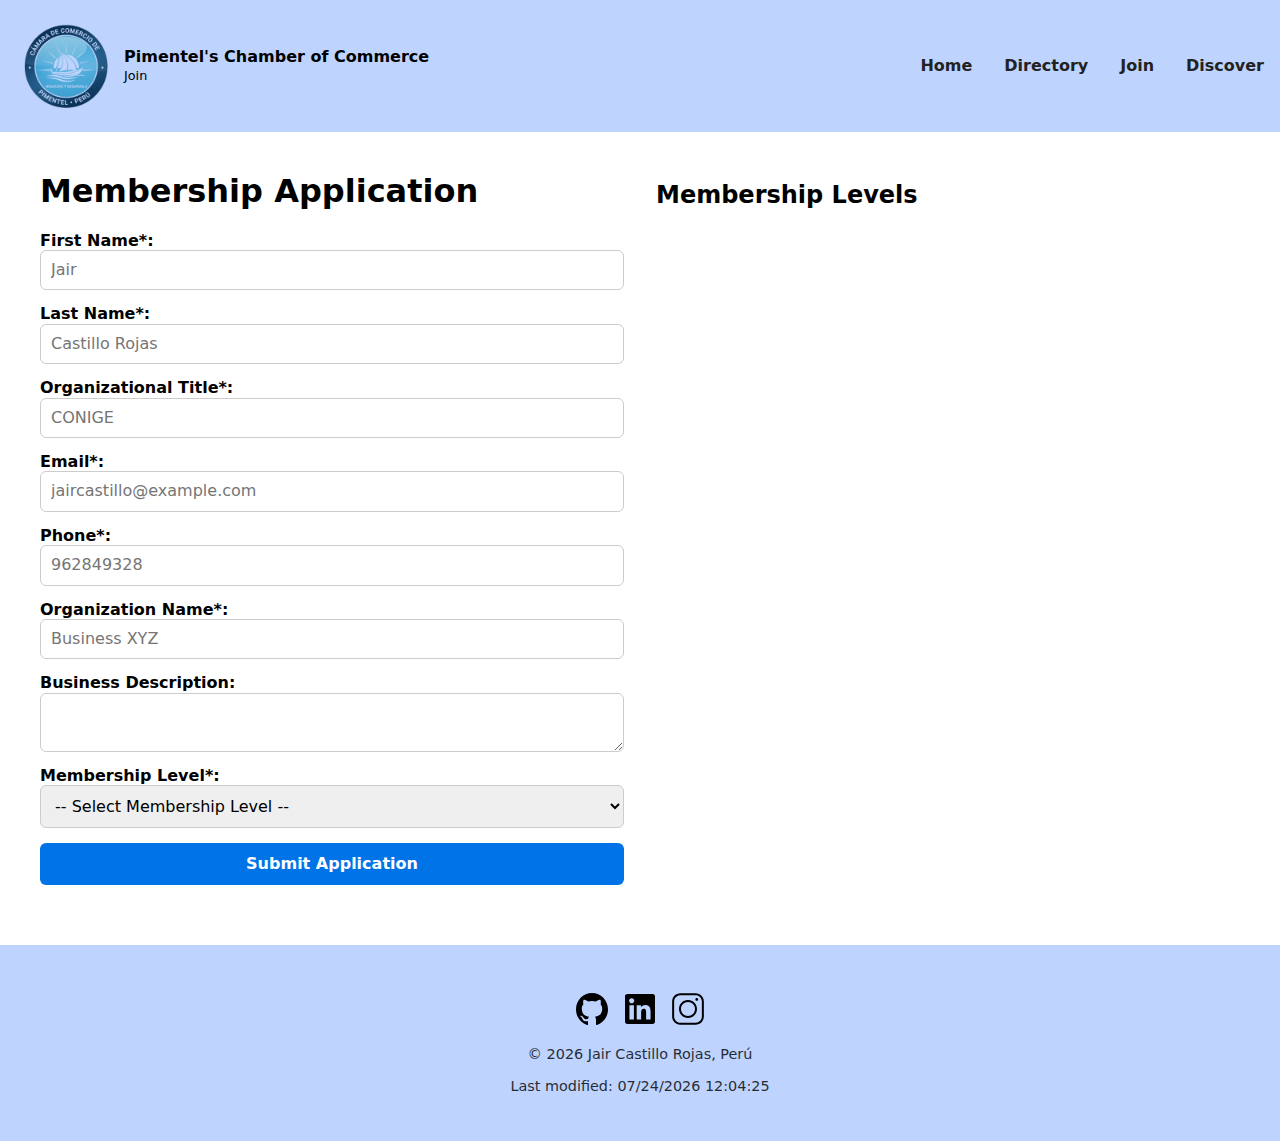
<file: chamber/join.html>
<!doctype html>
<html lang="en">
<head>
  <meta charset="utf-8">
  <meta name="viewport" content="width=device-width, initial-scale=1">
  <title>Join Pimentel Chamber of Commerce Membership</title>
  <meta name="description" content="Become a member of the Pimentel Chamber of Commerce and discover how we can help your business.">
  <meta name="author" content="Jair Castillo Rojas - WDD 231">
  <meta property="og:title" content="Join Pimentel of Commerce Membership">
  <meta property="og:description" content="Become a member of the Pimentel Chamber of Commerce and discover how we can help your business.">
  <meta property="og:image" content="https://jaircastillor.github.io/wdd231/chamber/images/chamber.webp">
  <meta property="og:url" content="https://jaircastillorojas.github.io/wdd231/chamber/join.html">
 

  <link rel="preconnect" href="https://fonts.googleapis.com">
  <link rel="preconnect" href="https://fonts.gstatic.com" crossorigin>
  <link href="https://fonts.googleapis.com/css2?family=Open+Sans:wght@400;500&family=Roboto:wght@400;700;900&display=swap" rel="stylesheet">

  <link rel="stylesheet" href="styles/normalize.css">
  <link rel="stylesheet" href="styles/join.css">
  <link rel="icon" href="../favicon.ico">

  <script src="scripts/navigation.js" type="module"></script>
  <script src="scripts/date.js" type="module"></script>
  <script src="scripts/join.js" defer></script>
</head>

<body>
  <header>
    <div class="header-container">
      <div class="brand">
        <img src="images/logo.webp" alt="Chamber Logo" loading="lazy" width="100" height="100">
        <div>
          <strong>Pimentel's Chamber of Commerce</strong><br>
          <small>Join</small>
        </div>
      </div>

      <button class="menu-toggle" aria-controls="navMenu" aria-expanded="false">
        <span class="icon-open">☰</span>
        <span class="icon-close">✖</span>
      </button>
    </div>

    <nav id="navMenu">
      <a href="index.html">Home</a>
      <a href="directory.html">Directory</a>
      <a href="join.html" class="active">Join</a>
      <a href="discover.html">Discover</a>
    </nav>
  </header>


  <main>
    <section class="join-form-container">
    <h1>Membership Application</h1>

    <form method="get" action="thankyou.html" class="join-form">

      <label>
        First Name*:
        <input type="text" name="firstName" title="Enter your first name" required autocomplete="given-name" placeholder="Jair">
      </label>

      <label>
        Last Name*:
        <input type="text" name="lastName" title="Enter your last name" required autocomplete="family-name" placeholder="Castillo Rojas">
      </label>

      <label>
        Organizational Title*:
        <input type="text" name="orgTitle" title="Enter your organization title" required autocomplete="organization-title" placeholder="CONIGE"
               pattern="[A-Za-zÀ-ÖØ-öø-ÿ \\-]{7,}">
      </label>

      <label>
        Email*:
        <input type="email" name="email" title="Enter your email" required pattern="[a-z0-9._%+-]+@[a-z0-9.-]+\.[a-z]{2,}$" autocomplete="email" placeholder="jaircastillo@example.com">
      </label>

      <label>
        Phone*:
        <input type="tel" name="phone" title="Enter your phone number" required pattern="\d{9}" autocomplete="tel" placeholder="962849328">
      </label>

      <label>
        Organization Name*:
        <input type="text" name="orgName" title="Enter your organization name" required pattern="[A-Za-zÀ-ÖØ-öø-ÿ \\-]{7,}" autocomplete="organization" placeholder="Business XYZ">
      </label>

      <label>
        Business Description:   
        <textarea name="description" title="Enter your business description" autocomplete="off"></textarea>
      </label>

      <label>
        Membership Level*:
        <select name="membershipLevel" title="Select your membership level" required autocomplete="off">
          <option value="" disabled selected>-- Select Membership Level --</option>
          <option value="NP">NP (Non Profit - Free)</option>
          <option value="Bronze">Bronze</option>
          <option value="Silver">Silver</option>
          <option value="Gold">Gold</option>
        </select>
      </label>

      <input type="hidden" name="timestamp" id="timestamp">

      <input type="submit" value="Submit Application">
    </form>
    </section>

    <section class="membership-cards-container">
    <h2>Membership Levels</h2>

    <div class="membership-cards">
      <div class="card" data-level="NP">NP Membership</div>
      <div class="card" data-level="Bronze">Bronze Membership</div>
      <div class="card" data-level="Silver">Silver Membership</div>
      <div class="card" data-level="Gold">Gold Membership</div>
    </div>

    <div class="modal" id="modal-NP">
      <div class="modal-content">
        <h3>NP Membership</h3>
        <p>Designed for non-profit organizations. Free membership.</p>
        <button class="close-modal">Close</button>
      </div>
    </div>

    <div class="modal" id="modal-Bronze">
      <div class="modal-content">
        <h3>Bronze Membership</h3>
        <p>Basic benefits and business visibility tools.</p>
        <button class="close-modal">Close</button>
      </div>
    </div>

    <div class="modal" id="modal-Silver">
      <div class="modal-content">
        <h3>Silver Membership</h3>
        <p>Includes Bronze benefits + promotional events support.</p>
        <button class="close-modal">Close</button>
      </div>
    </div>

    <div class="modal" id="modal-Gold">
      <div class="modal-content">
        <h3>Gold Membership</h3>
        <p>Premium benefits + highlighted directory placement.</p>
        <button class="close-modal">Close</button>
      </div>
    </div>
    </section>
  </main>

  <footer>
    <div class="social">
      <a href="https://github.com/JairCastilloR" target="_blank" rel="noopener">
        <img src="images/github.svg" alt="GitHub logo" loading="lazy" width="30" height="30">
      </a>
      <a href="https://www.linkedin.com/in/jair-castillo-rojas-6b649818/" target="_blank" rel="noopener">
        <img src="images/linkedin.svg" alt="LinkedIn logo" loading="lazy" width="30" height="30">
      </a>
      <a href="#" target="_blank" rel="noopener">
        <img src="images/instagram.svg" alt="Instagram logo" loading="lazy" width="30" height="30">
      </a>
    </div>
    <p>&copy; <span id="year"></span> Jair Castillo Rojas, Perú</p>
    <p>Last modified: <span id="lastMod"></span></p>
  </footer>

</body>
</html>
</file>
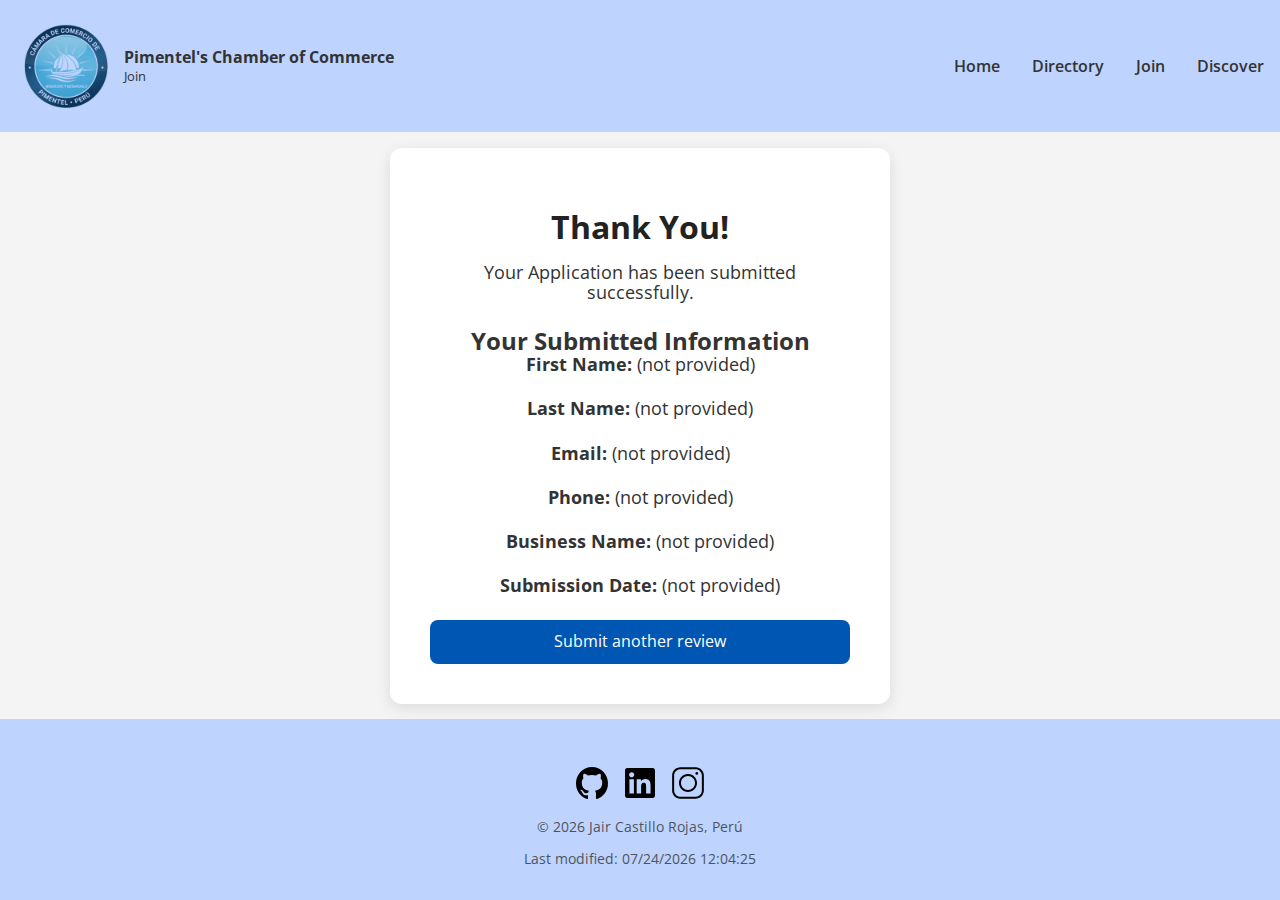
<file: chamber/thankyou.html>
<!DOCTYPE html>
<html lang="en">
<head>
  <meta charset="utf-8">
  <meta name="viewport" content="width=device-width, initial-scale=1">
  <title>Thank You for joining</title>
  <meta name="description" content="Thanks you for joining the Pimentel Chamber of Commerce.">
  <meta name="author" content="Jair Castillo Rojas - WDD 231">
  <meta property="og:title" content="Thank You for joining">
  <meta property="og:description" content="Thanks you for joining the Pimentel Chamber of Commerce.">
  <meta property="og:image" content="images/logo.webp">
  <meta property="og:url" content="https://jaircastillorojas.github.io/wdd231/chamber/thankyou.html">
 

  <link rel="preconnect" href="https://fonts.googleapis.com">
  <link rel="preconnect" href="https://fonts.gstatic.com" crossorigin>
  <link href="https://fonts.googleapis.com/css2?family=Open+Sans:wght@400;500&family=Roboto:wght@400;700;900&display=swap" rel="stylesheet">

  <link rel="stylesheet" href="styles/normalize.css">
  <link rel="stylesheet" href="styles/thankyou.css"> 
  <link rel="icon" href="../favicon.ico">

  <script src="scripts/navigation.js" type="module"></script>
  <script src="scripts/date.js" type="module"></script>
  <script src="scripts/thankyou.js" defer></script> 
</head>
<body>
    <header>
        <div class="header-container">
        <div class="brand">
            <img src="images/logo.webp" alt="Chamber Logo" loading="lazy" width="100" height="100">
            <div>
            <strong>Pimentel's Chamber of Commerce</strong><br>
            <small>Join</small>
            </div>
        </div>

        <button class="menu-toggle" aria-controls="navMenu" aria-expanded="false">
            <span class="icon-open">☰</span>
            <span class="icon-close">✖</span>
        </button>
        </div>

        <nav id="navMenu">
        <a href="index.html">Home</a>
        <a href="directory.html">Directory</a>
        <a href="join.html" class="active">Join</a>
        <a href="discover.html">Discover</a>
        </nav>
    </header>
  <main>
    <h1>Thank You!</h1>
    <p>Your Application has been submitted successfully.</p>
    <section class="submitted-data">
    <h2>Your Submitted Information</h2>

    <p><strong>First Name:</strong> <span id="firstName"></span></p>
    <p><strong>Last Name:</strong> <span id="lastName"></span></p>
    <p><strong>Email:</strong> <span id="email"></span></p>
    <p><strong>Phone:</strong> <span id="phone"></span></p>
    <p><strong>Business Name:</strong> <span id="orgName"></span></p>
    <p><strong>Submission Date:</strong> <span id="timestamp"></span></p>
    </section>


    <a href="index.html" class="back">Submit another review</a>
  </main>

   <footer>
    <div class="social">
      <a href="https://github.com/JairCastilloR" target="_blank" rel="noopener">
        <img src="images/github.svg" alt="GitHub logo" loading="lazy" width="30" height="30">
      </a>
      <a href="https://www.linkedin.com/in/jair-castillo-rojas-6b649818/" target="_blank" rel="noopener">
        <img src="images/linkedin.svg" alt="LinkedIn logo" loading="lazy" width="30" height="30">
      </a>
      <a href="#" target="_blank" rel="noopener">
        <img src="images/instagram.svg" alt="Instagram logo" loading="lazy" width="30" height="30">
      </a>
    </div>
    <p>&copy; <span id="year"></span> Jair Castillo Rojas, Perú</p>
    <p>Last modified: <span id="lastMod"></span></p>
  </footer>
</body>
</html>
</file>
<file: styles/small.css>
:root{
    --heading-font: "Roboto", sans-serif;
    --body-font: "Open Sans", sans-serif;
}
* {
    box-sizing: border-box;
}

body {
    margin: 0;
    font-family: 'Open Sans', sans-serif;
    background: #f9f9f9;
    color: #333;
}

img {
    max-width: 100%;
    display: block;
}

header {
    background: #fff;
    padding: 1rem;
    border-bottom: 1px solid #ddd;
}

.header-container {
    display: flex;
    justify-content: space-between;
    align-items: center;
}

.logo {
    display: flex;
    align-items: center;
    gap: 0.75rem;
}

.logo img {
    width: 45px;
}

.site-title {
    font-size: 1.25rem;
    font-weight: 700;
}

.menu-toggle {
    background: none;
    border: none;
    font-size: 2rem;
    cursor: pointer;
}

.menu-toggle .icon-close {
    display: none;
}

.menu-toggle[aria-expanded="true"] .icon-open {
    display: none;
}

.menu-toggle[aria-expanded="true"] .icon-close {
    display: inline;
}

.navigation {
    display: none;
    margin-top: 1rem;
}

.navigation.open {
    display: block;
}

.navigation ul {
    list-style: none;
    padding: 0;
    margin: 0;
}

.navigation li {
    background: #000;
    margin-bottom: 0.1rem;
    padding: 0.5rem;
}

.navigation a {
    color: #8dc8f0;
    font-weight: 600;
    text-decoration: none;
}

.navigation a:hover {
    text-decoration: underline;
}

main {
    padding: 1rem;
    max-width: 1000px;
    margin: 0 auto;
    background: #fff;
}

#about {
    background: #8dc8f0;
    padding: 1rem;
    border-radius: 6px;
    margin-bottom: 20px;
}

#student-photo img {
    border-radius: 6px;
    box-shadow: 0 2px 4px rgba(0, 0, 0, 0.1);
}

#filter-buttons {
    display: flex;
    gap: 0.75rem;
    flex-wrap: wrap;
    margin-bottom: 1rem;
}

#filter-buttons button {
    padding: 0.5rem 1rem;
    border: 1px solid #0066cc;
    background: #fff;
    border-radius: 4px;
    cursor: pointer;
}

#filter-buttons button:hover {
    background: #e7f1ff;
}

.course-card {
    border: 1px solid #ccc;
    padding: 1rem;
    border-radius: 4px;
    background: #fff;
    margin-bottom: 1rem;
}

.course-card.completed {
    background: #e0ffe0;
    border-color: #008800;
}

footer {
    text-align: center;
    background: #fff;
    padding: 1.5rem 1rem;
    border-top: 1px solid #ddd;
    margin-top: 2rem;
}

.social {
    display: flex;
    justify-content: center;
    gap: 1rem;
    margin-bottom: 1rem;
}

.social a:hover {
    text-decoration: underline;
}
</file>
<file: styles/large.css>
@media (min-width: 768px) {

    body {
        margin: 0 auto;
        max-width: 1000px;
    }

    header {
        display: flex;
        justify-content: space-between;
        align-items: center;
    }

    .menu-toggle {
        display: none;
    }

    .navigation {
        display: block !important;
    }

    .navigation ul {
        display: flex;
        gap: 1.5rem;
    }

    .navigation li {
        margin: 0;
    }

    main {
        padding: 2rem;
    }

    #about {
        display: grid;
        grid-template-columns: 1fr 300px;
        gap: 2rem;
        align-items: start;
    }

    #courses-container {
        display: grid;
        grid-template-columns: repeat(auto-fill, minmax(240px, 1fr));
        gap: 1rem;
    }

    footer {
        padding: 2rem;
    }
}
</file>
<file: chamber/styles/home.css>
:root {
  --primary: #0b5cff;
  --text: #222;
  --bg: #f5f7ff;
  --card-bg: #fff;
  --border: #d5d9e3;
  --gap: 1rem;
}

body {
  font-family: system-ui, sans-serif;

  color: var(--text);
  margin: 0 auto;
}

img {
  max-width: 100%;
  display: block;
}

header {
  background-color: #bed4ff;
  padding: 1rem;
  
}

.header-container {
  display: flex;
  justify-content: space-between;
  align-items: center;
}

.brand {
  display: flex;
  align-items: center;
  gap: .5rem;
}

.brand img {
  border-radius: 6px;
}

.menu-toggle {
  background: none;
  border: none;
  font-size: 2rem;
  cursor: pointer;
}

.menu-toggle .icon-close {
  display: none;
}

.menu-toggle[aria-expanded="true"] .icon-open {
  display: none;
}

.menu-toggle[aria-expanded="true"] .icon-close {
  display: inline;
}

#navMenu {
  display: none;
  flex-direction: column;
  gap: 1rem;
  padding: 1rem 0;
}

#navMenu.show {
  display: flex;
}

#navMenu a {
  text-decoration: none;
  color: var(--text);
  font-weight: 600;
  padding: .3rem 0;
}

main {
  max-width: 1200px;
  margin: 0 auto;
}

.hero {
  position: relative;
  display: flex;
  justify-content: center;
  align-items: center;
  background: #e6ecff;
  padding: 1rem;
  margin: 1rem;
  border-radius: 8px;
  overflow: hidden;
}

.hero img {
  width: 100%;
  border-radius: 8px;
}

.hero-overlay {
  position: absolute;
  top: 50%;
  left: 50%;
  transform: translate(-50%, -50%);
}

.cta-btn {
  padding: 12px 28px;
  background: #0077cc;
  color: white;
  border-radius: 6px;
  text-decoration: none;
  font-weight: 600;
  font-size: 1.1rem;
  transition: background .3s;
}

.cta-btn:hover {
  background: #005fa3;
}

.home-sections {
  max-width: 1200px;
  margin: 0 auto;
  gap: 2rem;
  width: 100%;
}

#events {
  background: #e5e5e5;
  border-radius: 4px;
  overflow: hidden;
  margin-top: 2rem;
  min-width: 300px;
}

#events h2 {
  background: #333;
  color: white;
  padding: 0.6rem 1rem;
  font-size: 1.1rem;
  margin: 0;
}

#events-data {
  padding: 1rem;
  display: flex;
  flex-direction: column;
  gap: 0.75rem;
}

#events-data > div {
  background: white;
  border-radius: 4px;
  padding: 0.75rem 1rem;
  border-left: 4px solid #333;
}

#events-data h3 {
  margin: 0 0 0.3rem;
  font-size: 1rem;
  font-weight: bold;
}

#events-data p {
  margin: 0;
  font-size: 0.9rem;
}

.weather {
  display: flex;
  flex-direction: column;
  gap: 2rem;
  margin-top: 2rem;
}

.current-weather,
.forecast {
  background: #e5e5e5;
  border-radius: 4px;
  overflow: hidden;
  height: 250px;
  width: 280px;
}

.current-weather::before,
.forecast h2 {
  display: block;
  background: #333;
  color: white;
  padding: 0.6rem 1rem;
  font-size: 1.1rem;
  margin: 0;
}

.current-weather::before {
  content: "Current Weather";
}

.weather-content {
  display: flex;
  align-items: flex-start;
  gap: 1rem;
  padding: 1rem;
}

.weather-content img {
  width: 70px;
  height: 70px;
}

.weather-details p {
  margin: 0.25rem 0;
}

#forecast {
  padding: 1rem;
}

.member {
  background: #f5f5f5;
  border-radius: 8px;
  padding: 1rem;
  box-shadow: 0 2px 6px rgba(0,0,0,0.1);
  max-width: 360px;
  margin: auto;
}

.member-header {
  text-align: center;
  padding-bottom: 0.5rem;
  border-bottom: 1px solid #d0d0d0;
  margin-bottom: 1rem;
}

.member-header h3 {
  margin: 0;
  font-size: 1.2rem;
}

.member-tagline {
  margin: 0;
  font-size: 0.9rem;
  color: #555;
}

.member-content {
  display: grid;
  grid-template-columns: 120px 1fr;
  gap: 1rem;
  align-items: start;
}

.member-content img {
  width: 120px;
  height: 120px;
  object-fit: cover;
  border: 1px solid #aaa;
  background: #ccc;
}

.member-info p {
  margin: 0 0 0.3rem;
  font-size: 0.9rem;
}

.member-info a {
  color: inherit;
  text-decoration: underline;
}

footer {
  background-color: #bed4ff;
  padding: 2rem 1rem;
  text-align: center;
}

footer .footer-content {
  max-width: 900px;
  margin: 0 auto;
}

footer .social {
  display: flex;
  justify-content: center;
  gap: 1rem;
  margin-top: 1rem;
}

footer .social img {
  width: 32px;
  height: 32px;
  cursor: pointer;
}

footer p {
  margin-top: 1rem;
  font-size: 0.9rem;
  opacity: 0.8;
}

@media (min-width: 640px) {

  header {
    display: flex;
    justify-content: space-between;
    align-items: center;
  }

  .menu-toggle {
    display: none;
  }

  #navMenu {
    display: flex !important;
    flex-direction: row;
    gap: 2rem;
    padding: 0;
  }

  .home-sections {
    display: grid;
    grid-template-columns: 1fr 1fr 1fr;
  }

  #events {
    grid-column: span 2;
  }

  .weather {
    flex-direction: row;
    justify-content: space-between;
    align-items: flex-start;
    gap: 2rem;
  }

  .current-weather,
  .forecast {
    flex: 1;
  }

  .members-grid {
    display: grid;
    grid-template-columns: repeat(3, 1fr);
    margin: 2rem 0;
    gap: 2rem;
    align-items: start;
  }

  .member {
    max-width: none;
  }

  .member-content {
    grid-template-columns: 120px 1fr;
  }
}
</file>
<file: styles/siteplan.css>
body {
  font-family: "Open Sans", sans-serif;
  margin: 0;
  padding: 0;
}

header {
  background: #0a2e5c;
  color: white;
  text-align: center;
  padding: 2rem 1rem;
}

h1 {
  margin: 0;
  font-family: "Montserrat", sans-serif;
  font-size: 2rem;
  color: #f3c34b;
}

main {
  max-width: 900px;
  margin: auto;
  padding: 1.5rem;
  background: white;
}

section {
  margin-bottom: 2rem;
  padding-bottom: 1rem;
  border-bottom: 1px solid #ccc;
}

h2 {
  font-family: "Montserrat", sans-serif;
  color: #0a2e5c;
}

h3 {
  color: #f3c34b;
  font-family: "Montserrat", sans-serif;
}

ul, ol {
  padding-left: 1.5rem;
}

img {
  max-width: 100%;
  height: auto;
  display: block;
  margin: 1rem 0;
}

footer {
  text-align: center;
  padding: 1rem;
  background: #0a2e5c;
  color: white;
  margin-top: 2rem;
}
</file>
<file: chamber/styles/small.css>
:root {
  --primary: #0b5cff;
  --text: #222;
  --card-bg: #fff;
  --gap: 1rem;
}

body {
  font-family: system-ui, sans-serif;
  background: var(--bg);
  margin: 0;
  padding: 0;
}

.header-container {
    display: flex;
    justify-content: space-between;
    align-items: center;
}

header {
  justify-content: space-between;
  align-items: center;
  padding: 1rem;
  background-color: #bed4ff;
}

.brand {
  display: flex;
  align-items: center;
  gap: .5rem;
}

#navMenu {
  display: none;
  flex-direction: column;
  gap: 1rem;
  padding: 1rem;
}

#navMenu a {
  text-decoration: none;
  color: var(--text);
  font-weight: 600;
}

#navMenu.show {
  display: flex;    
}

.hero {
  display: flex;
  flex-direction: column;
  align-items: center;
  background: #e6ecff;
  padding: 1rem;
  text-align: center;
  margin: 1rem;
  border-radius: 8px;
}

.controls {
  display: flex;
  gap: .5rem;
  padding: 0 1rem;
}

.controls button {
  padding: .5rem;
}

.members {
  display: grid;
  grid-template-columns: repeat(auto-fit, minmax(280px, 1fr));
  gap: 1rem;
  padding: 1rem;
}

.member {
  background: var(--card-bg);
  padding: 1rem;
  border-radius: 8px;
  box-shadow: 0 2px 6px rgba(0,0,0,0.1);
  display: flex;
  flex-direction: column;
  gap: 1rem;
}

.member img {
  width: 100%;
  max-width: 160px;
  border-radius: 8px;
  object-fit: cover;
}

.list-view .members {
  display: flex;
  flex-direction: column;
  gap: 1rem;
}

.list-view .member {
  display: flex;
  flex-direction: row;
  align-items: flex-start;
  gap: 1rem;
  flex-wrap: wrap;
  padding: 1rem;
}

.list-view .member img {
  width: 90px;
  height: 90px;
  object-fit: cover;
  flex-shrink: 0;
}

.list-view .member .member-info {
  display: flex;
  flex-direction: row;
  flex-wrap: wrap;
  gap: 1rem;
  align-items: center;
  flex: 1;
  min-width: 200px;
}

.list-view .member .member-info h3 {
  white-space: nowrap;
  overflow: hidden;
  text-overflow: ellipsis;
  max-width: 180px;
  margin: 0;
}

.list-view .member .member-info .desc {
  overflow: hidden;
  text-overflow: ellipsis;
  white-space: nowrap;
  max-width: 260px;
}

.list-view .member .member-info .addr,
.list-view .member .member-info .phone {
  white-space: nowrap;
  font-size: 0.9rem;
}

.list-view .member .member-info a {
  white-space: nowrap;
  font-size: 0.9rem;
}

footer {
  background-color: #bed4ff;
  padding: 2rem 1rem;
  text-align: center;
}

footer .footer-content {
  max-width: 900px;
  margin: 0 auto;
}

footer .social {
  display: flex;
  justify-content: center;
  align-items: center;
  gap: 1rem;
  margin-top: 1rem;
}

footer .social img{
  width: 32px;
  height: 32px;
  cursor: pointer;
}

footer p {
  margin-top: 1rem;
  font-size: 0.9rem;
  opacity: 0.8;
}

.menu-toggle {
  background: none;
  border: none;
  font-size: 2rem;
  cursor: pointer;
}

.menu-toggle .icon-close {
  display: none;
}

.menu-toggle[aria-expanded="true"] .icon-open {
  display: none;
}

.menu-toggle[aria-expanded="true"] .icon-close {
  display: inline;
}


/* VISIT MESSAGE */
.visit-message {
  background: #e8f0ff;
  border-left: 4px solid #0b5cff;
  padding: 1rem;
  margin: 1.5rem 1rem;
  border-radius: 6px;
  font-family: system-ui, sans-serif;
  font-size: 1rem;
  color: #003b99;
}

/* DISCOVER GRID */
.discover-container {
  display: grid;
  grid-template-columns: 1fr;
  gap: 1.5rem;
  padding: 1rem;
}

.interest-card {
  background: #ffffff;
  border-radius: 10px;
  box-shadow: 0 2px 6px rgba(0,0,0,0.1);
  padding: 1rem;
  text-align: center;
  font-family: system-ui, sans-serif;
}

.interest-card img {
  width: 100%;
  height: auto;
  border-radius: 8px;
  margin-bottom: .75rem;
}

.interest-card h3 {
  color: #0b5cff;
  margin-bottom: .3rem;
  font-size: 1.2rem;
}

.interest-card p {
  margin: .25rem 0;
  font-size: .95rem;
}



.visit-message {
  max-width: 900px;
  margin: 2rem auto;
  font-size: 1.1rem;
}


@media (min-width: 700px) {
  .discover-container {
    grid-template-columns: repeat(2, 1fr);
    max-width: 900px;
    margin: 0 auto;
  }
}

@media (min-width: 1000px) {
  .discover-container {
    grid-template-columns: repeat(3, 1fr);
    max-width: 1200px;
  }
}


@media (min-width: 900px) {
  .interest-card {
    padding: 1.5rem;
  }
  .interest-card h3 {
    font-size: 1.3rem;
  }
}
</file>
<file: chamber/styles/large.css>
@media (min-width: 768px) {
      header {
    display: flex !important;
    justify-content: space-between;
    align-items: center;
  }

  .menu-toggle {
    display: none;
  }

 
  #navMenu {
    display: flex !important;
    flex-direction: row;
    gap: 2rem;
    padding: 0;
  }

    .members {
    grid-template-columns: repeat(auto-fit, minmax(280px, 1fr));
    }

    .hero {
    text-align: left;
    max-width: 1100px;
    margin: 1rem auto;
    }

}
</file>
<file: chamber/styles/join.css>
:root {
  --primary: #0b5cff;
  --text: #222;
  --card-bg: #fff;
  --gap: 1rem;
}

body {
  font-family: system-ui, sans-serif;
  background: var(--bg);
  margin: 0;
  padding: 0;
}

.header-container {
    display: flex;
    justify-content: space-between;
    align-items: center;
}

header {
  justify-content: space-between;
  align-items: center;
  padding: 1rem;
  background-color: #bed4ff;
}

.brand {
  display: flex;
  align-items: center;
  gap: .5rem;
}

#navMenu {
  display: none;
  flex-direction: column;
  gap: 1rem;
  padding: 1rem;
}

#navMenu a {
  text-decoration: none;
  color: var(--text);
  font-weight: 600;
}

#navMenu.show {
  display: flex;    
}

main {
  padding: 20px;
  max-width: 900px;
  margin: auto;
}

.join-form {
  display: flex;
  flex-direction: column;
  gap: 15px;
  margin-bottom: 40px;
}

.join-form label {
  display: flex;
  flex-direction: column;
  font-weight: 600;
}

input, textarea, select {
  padding: 10px;
  font-size: 1rem;
  border: 1px solid #ccc;
  border-radius: 6px;
}

input[type="submit"] {
  cursor: pointer;
  background: #0073e6;
  color: white;
  border: none;
  padding: 12px;
  border-radius: 6px;
  font-weight: bold;
}

.membership-cards {
  display: grid;
  gap: 20px;
  grid-template-columns: repeat(auto-fit, minmax(200px, 1fr));
}

.card {
  padding: 20px;
  border: 1px solid #ccc;
  border-radius: 8px;
  cursor: pointer;
  background: #fafafa;
  transition: 0.2s;
  text-align: center;
  font-weight: bold;
  opacity: 0;
  transform: translateY(20px);
  animation: cardFadeUp 0.6s ease-out forwards;
}

.card:nth-child(1) { animation-delay: 0.1s; }
.card:nth-child(2) { animation-delay: 0.2s; }
.card:nth-child(3) { animation-delay: 0.3s; }
.card:nth-child(4) { animation-delay: 0.4s; }

.card:hover {
  background: #eaeaea;
}

.modal {
  display: none;
  position: fixed;
  top: 0;
  left: 0;
  width: 100%;
  height: 100%;
  background: rgba(0,0,0,0.6);
  justify-content: center;
  align-items: center;
}

.modal-content {
  background: white;
  padding: 25px;
  border-radius: 8px;
  max-width: 400px;
}

footer {
  background-color: #bed4ff;
  padding: 2rem 1rem;
  text-align: center;
}

footer .footer-content {
  max-width: 900px;
  margin: 0 auto;
}

footer .social {
  display: flex;
  justify-content: center;
  align-items: center;
  gap: 1rem;
  margin-top: 1rem;
}

footer .social img{
  width: 32px;
  height: 32px;
  cursor: pointer;
}

footer p {
  margin-top: 1rem;
  font-size: 0.9rem;
  opacity: 0.8;
}

.menu-toggle {
  background: none;
  border: none;
  font-size: 2rem;
  cursor: pointer;
}

.menu-toggle .icon-close {
  display: none;
}

.menu-toggle[aria-expanded="true"] .icon-open {
  display: none;
}

.menu-toggle[aria-expanded="true"] .icon-close {
  display: inline;
}

@media (min-width: 768px) {
      header {
    display: flex !important;
    justify-content: space-between;
    align-items: center;
  }

  .menu-toggle {
    display: none;
  }

  #navMenu {
    display: flex !important;
    flex-direction: row;
    gap: 2rem;
    padding: 0;
  }

   main {
    display: flex;
    gap: 2rem;
    align-items: flex-start;
    justify-content: center;
    max-width: 1200px;
  }

  .join-form-container,
  .membership-cards-container {
    flex: 1;
  }

  .membership-cards-container h2{
    margin-top: 30px;
  }

  .membership-cards {
    margin-top: 40px;
    display: flex;
    flex-direction: column;
    gap: 1.5rem;
  }

  .card {
    width: 90%;
  }
}

@keyframes cardFadeUp {
  from {
    opacity: 0;
    transform: translateY(20px);
  }
  to {
    opacity: 1;
    transform: translateY(0);
  }
}
</file>
<file: chamber/styles/thankyou.css>
* {
  margin: 0;
  padding: 0;
  box-sizing: border-box;
}

body {
  font-family: "Open Sans", sans-serif;
  background-color: #f4f4f4;
  color: #333;
  display: flex;
  flex-direction: column;  
  min-height: 100vh;
}

.header-container {
    display: flex;
    justify-content: space-between;
    align-items: center;
}

header {
  justify-content: space-between;
  align-items: center;
  padding: 1rem;
  background-color: #bed4ff;
}

.brand {
  display: flex;
  align-items: center;
  gap: .5rem;
}

#navMenu {
  display: none;
  flex-direction: column;
  gap: 1rem;
  padding: 1rem;
}

#navMenu a {
  text-decoration: none;
  color: var(--text);
  font-weight: 600;
}

#navMenu.show {
  display: flex;    
}


main {
  background: #fff;
  padding: 2.5rem;
  margin: auto;            
  width: 95%;
  max-width: 500px;
  border-radius: 12px;
  box-shadow: 0 4px 15px rgba(0,0,0,0.1);
  text-align: center;
  animation: fadeIn 0.4s ease-in-out;
}

main > * {
  width: 100%;
  max-width: 500px;
}

main h1 {
  font-size: 2rem;
  margin-bottom: 1rem;
  color: #222;
}

main p {
  font-size: 1.1rem;
  margin-bottom: 1.5rem;
}

.counter {
  font-weight: bold;
  color: #0056b3;
  font-size: 1.2rem;
}

.back {
  display: inline-block;
  padding: 0.8rem 1.5rem;
  background-color: #0056b3;
  color: white;
  text-decoration: none;
  border-radius: 8px;
  font-size: 1rem;
  transition: background 0.3s;
}

.back:hover {
  background-color: #003f82;
}

@keyframes fadeIn {
  from { opacity: 0; transform: translateY(10px); }
  to { opacity: 1; transform: translateY(0); }
}

footer {
  background-color: #bed4ff;
  padding: 2rem 1rem;
  text-align: center;
}

footer .footer-content {
  max-width: 900px;
  margin: 0 auto;
}

footer .social {
  display: flex;
  justify-content: center;
  align-items: center;
  gap: 1rem;
  margin-top: 1rem;
}

footer .social img{
  width: 32px;
  height: 32px;
  cursor: pointer;
}

footer p {
  margin-top: 1rem;
  font-size: 0.9rem;
  opacity: 0.8;
}

.menu-toggle {
  background: none;
  border: none;
  font-size: 2rem;
  cursor: pointer;
}

.menu-toggle .icon-close {
  display: none;
}

.menu-toggle[aria-expanded="true"] .icon-open {
  display: none;
}

.menu-toggle[aria-expanded="true"] .icon-close {
  display: inline;
}

@media (min-width: 768px) {
      header {
    display: flex !important;
    justify-content: space-between;
    align-items: center;
  }

  
  .menu-toggle {
    display: none;
  }

  #navMenu {
    display: flex !important;
    flex-direction: row;
    gap: 2rem;
    padding: 0;
  }
}
</file>
